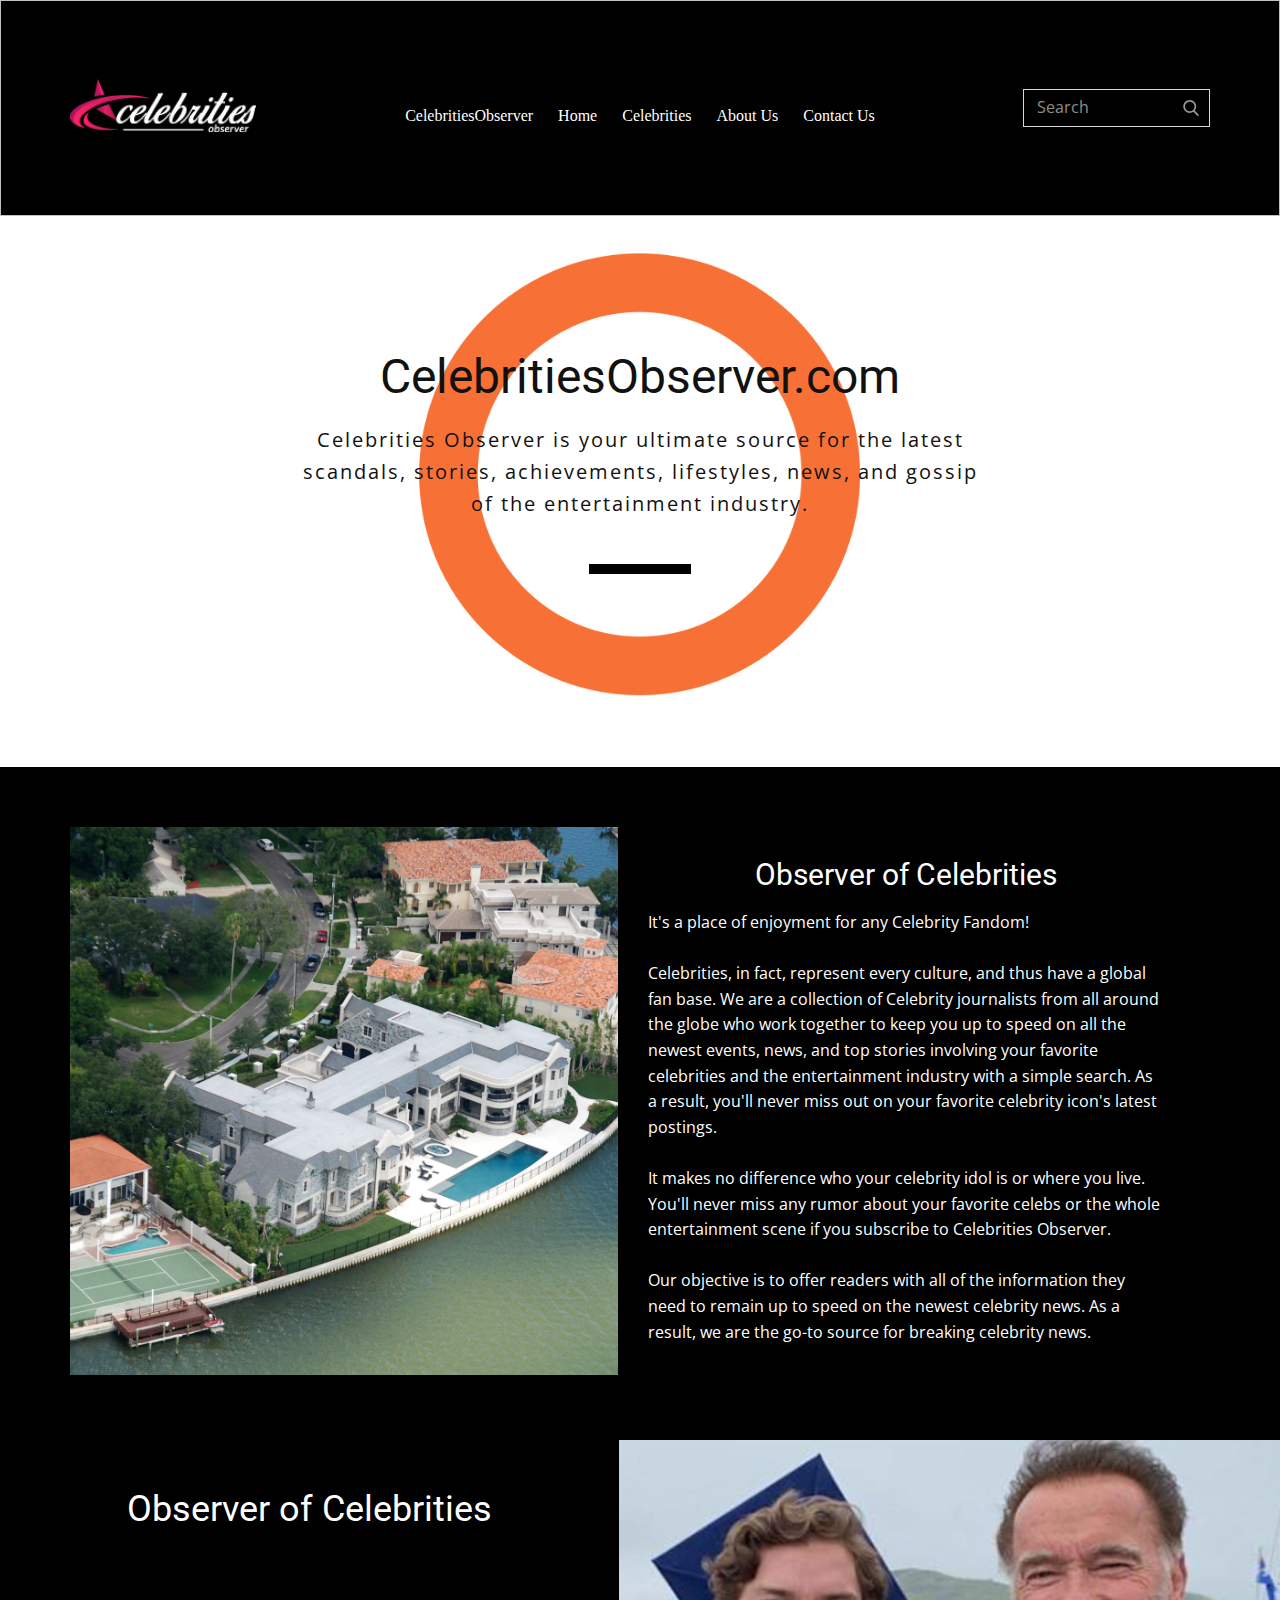
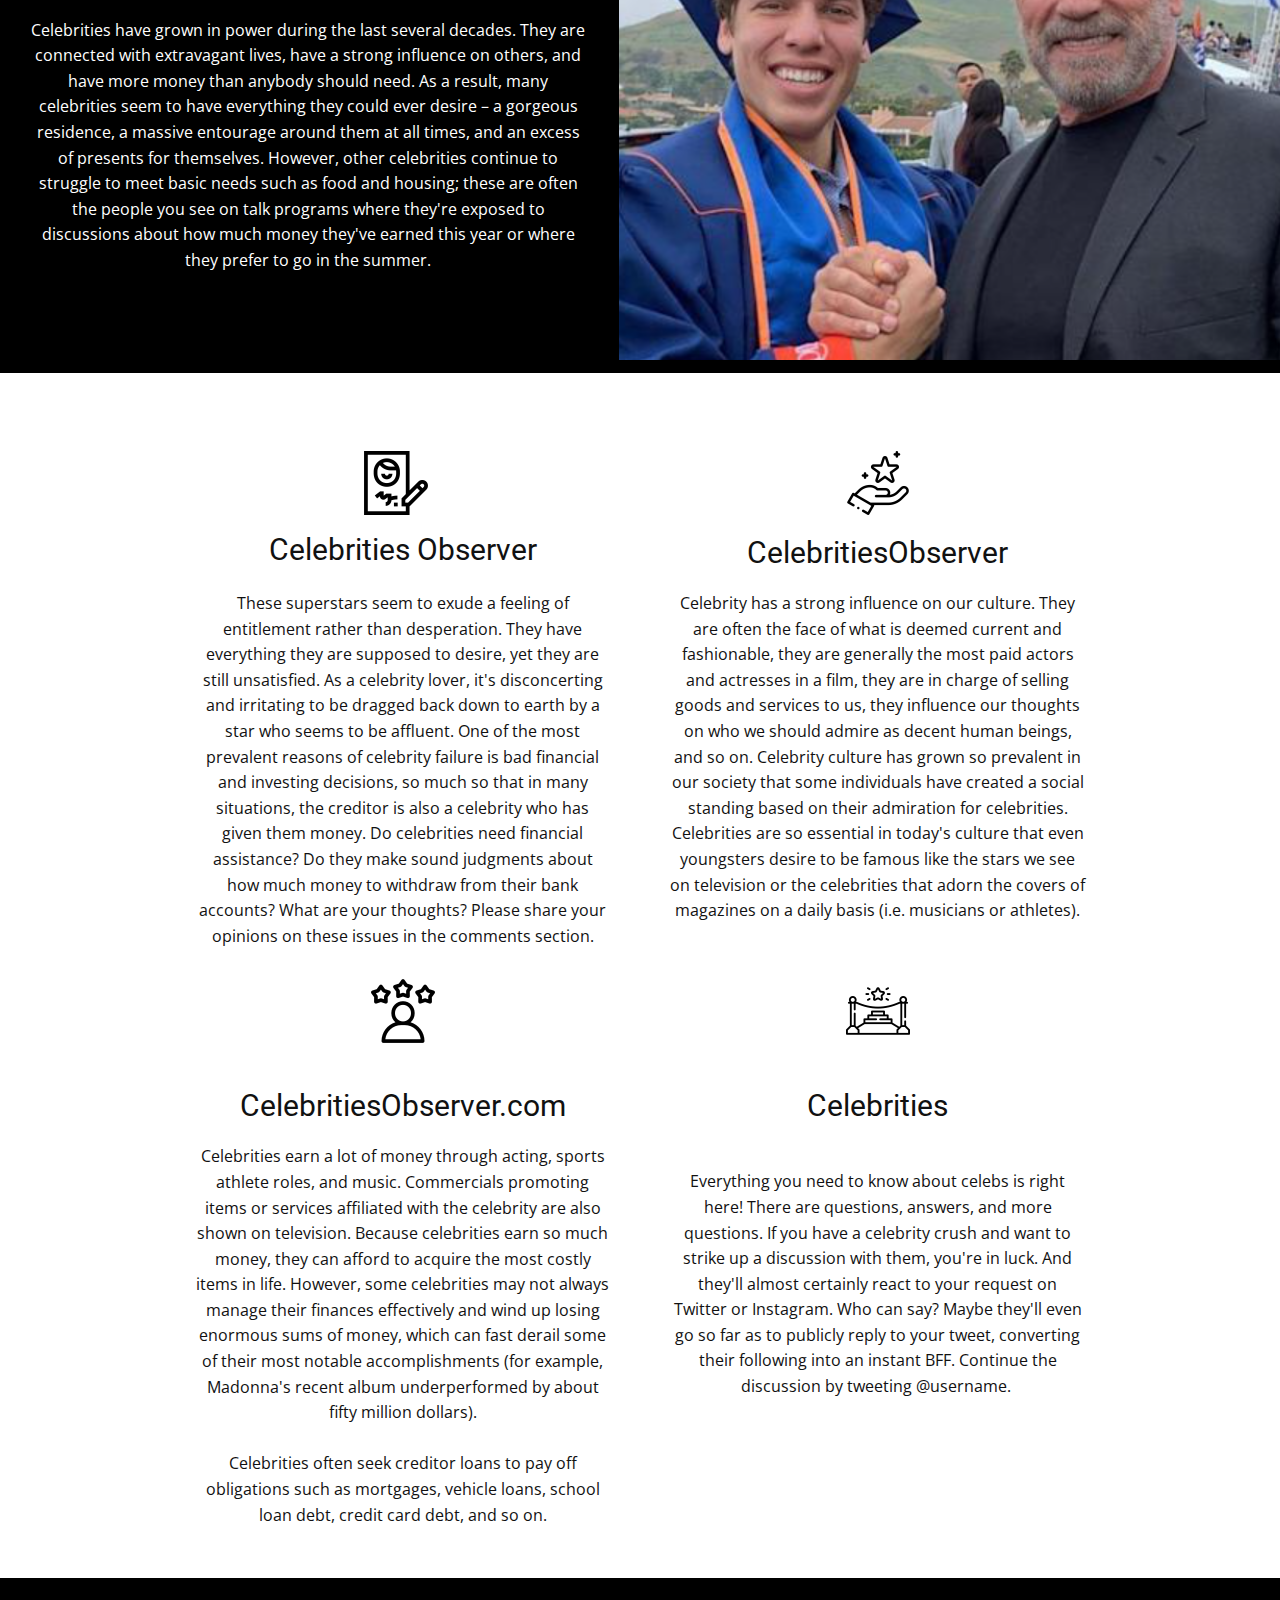
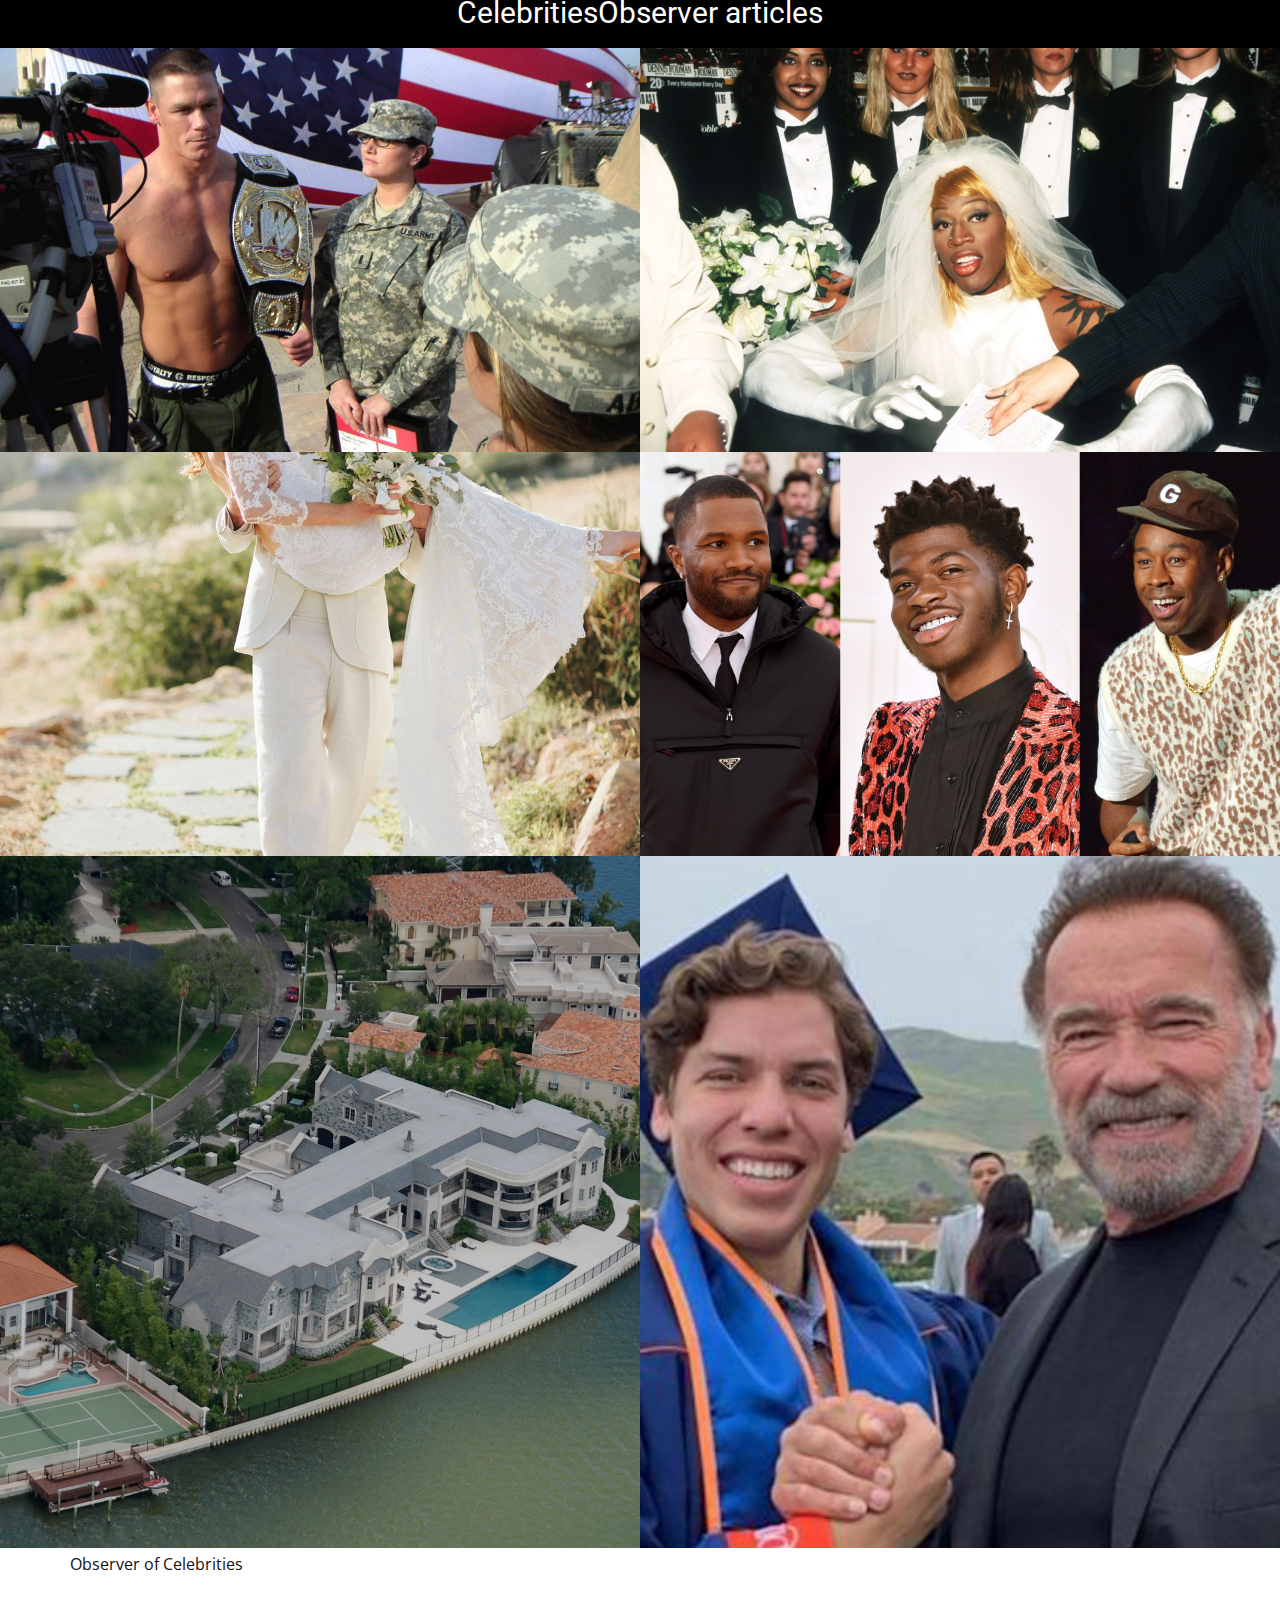
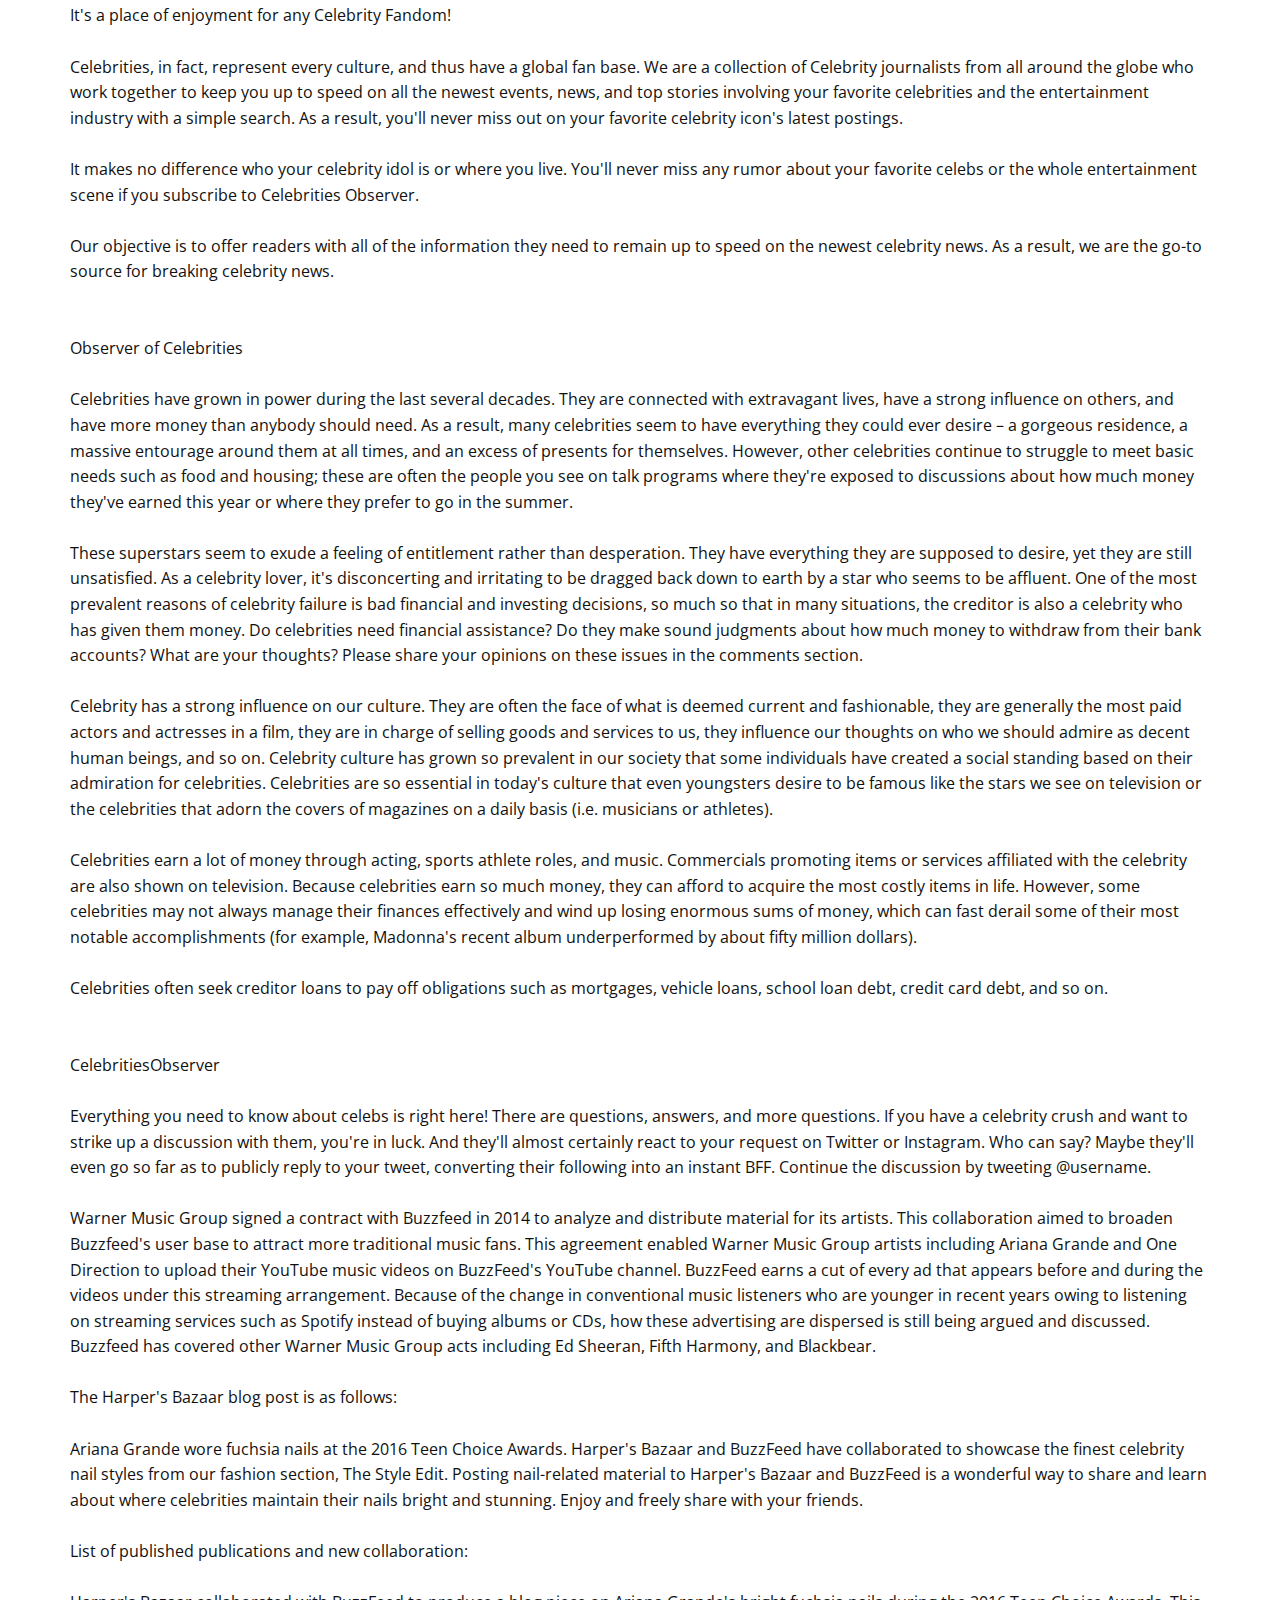
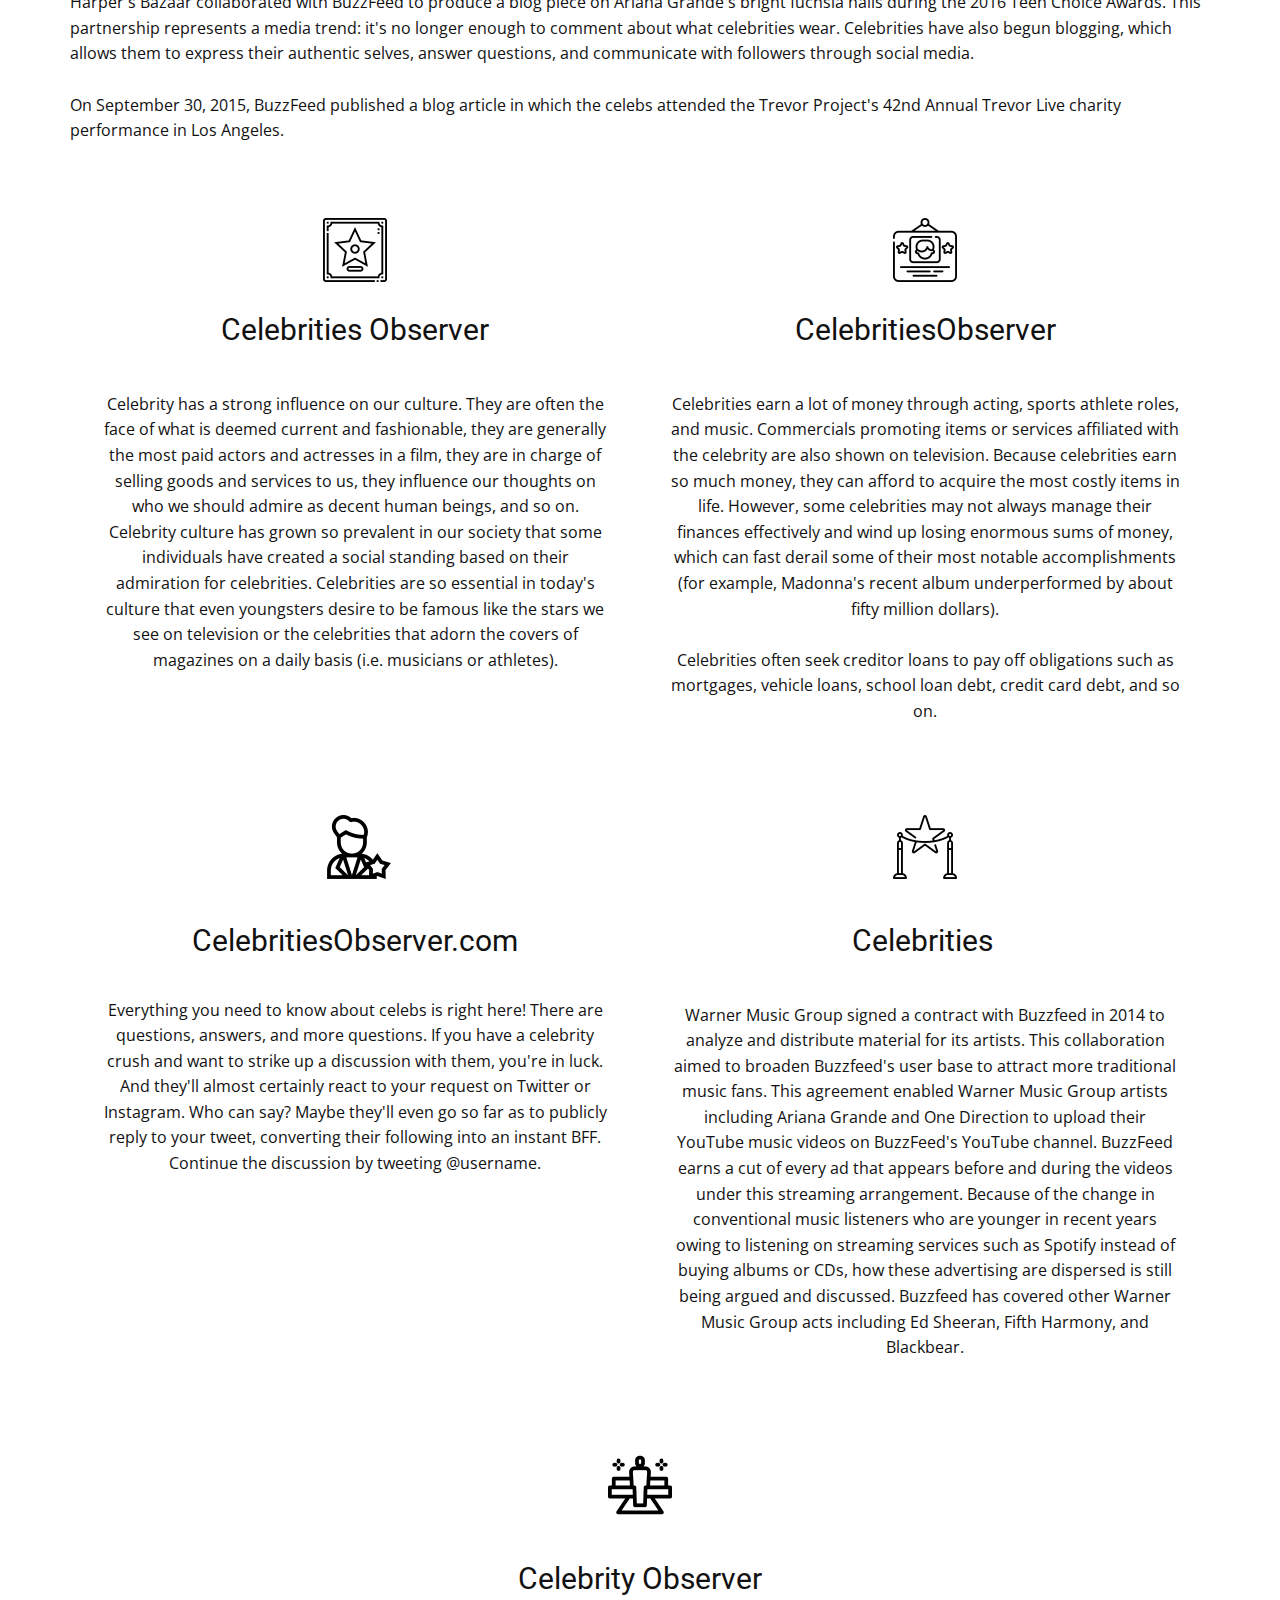
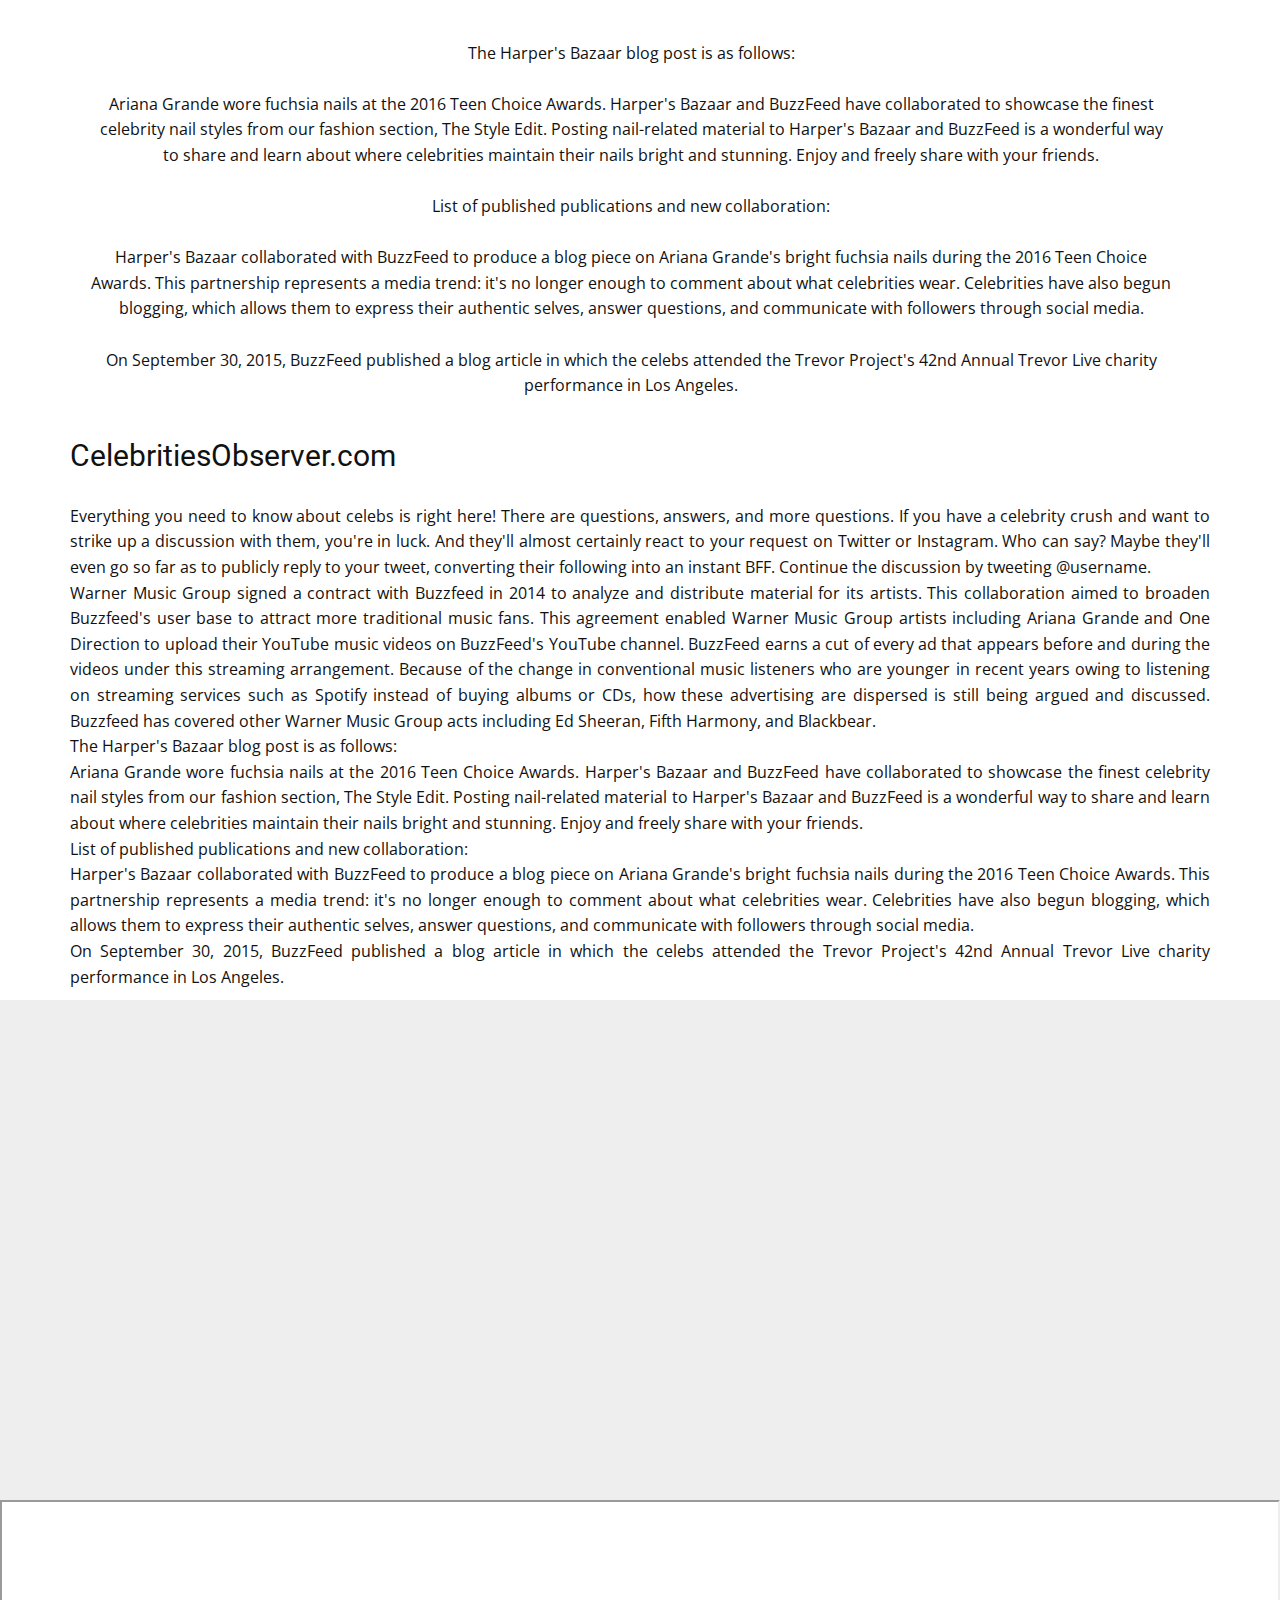
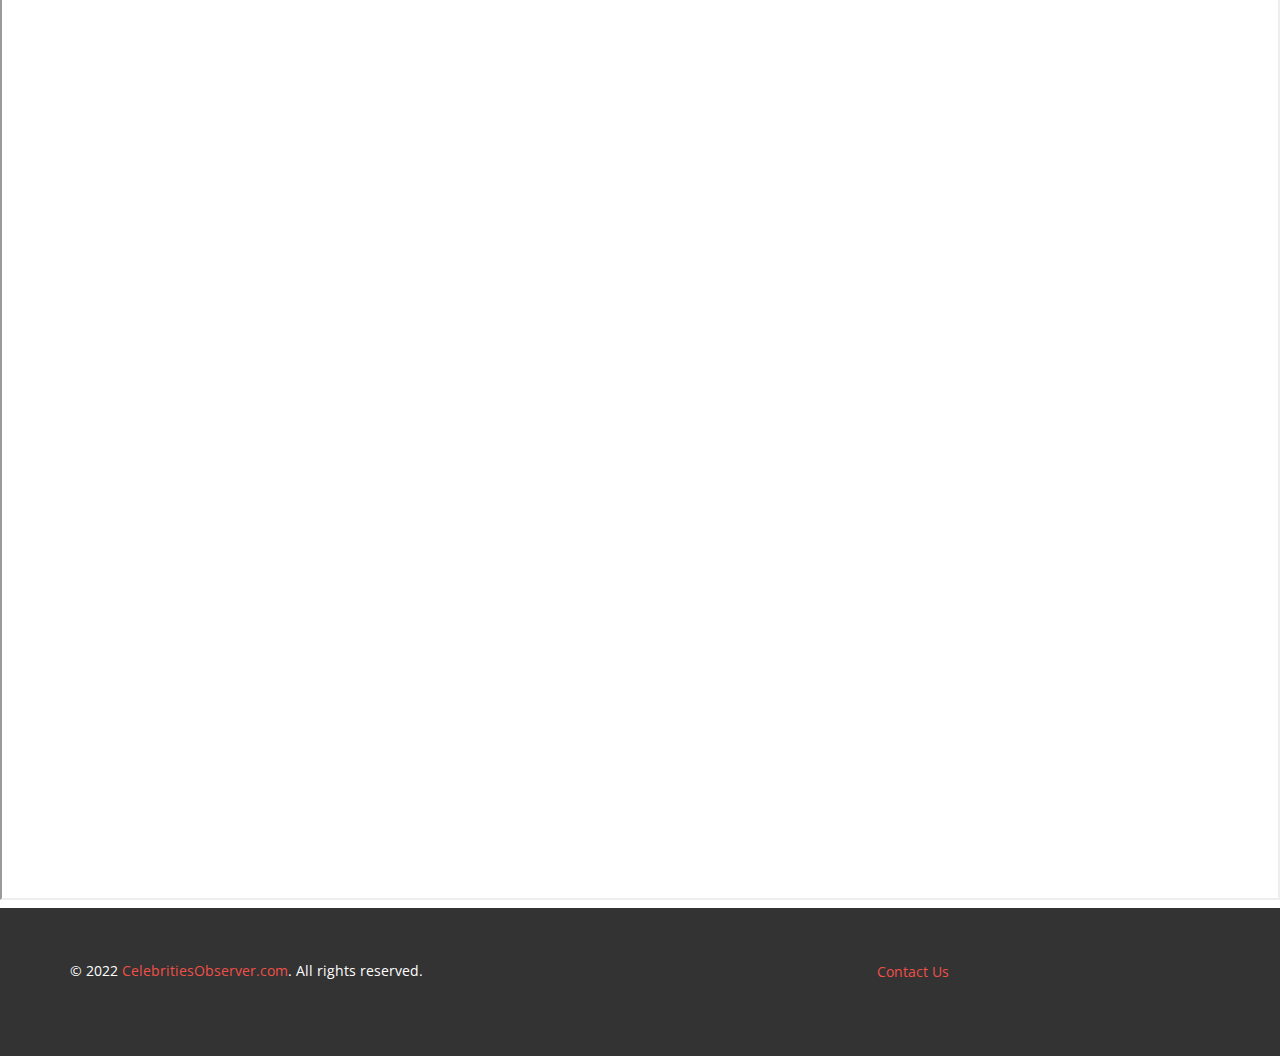
<file: index.html>
<!DOCTYPE html>
<html style="font-size: 16px;" lang="en-LT"><head>
    <meta name="viewport" content="width=device-width, initial-scale=1.0">
    <meta charset="utf-8">
    <meta name="keywords" content="Celebrities Observer, CelebritiesObserver, CelebritiesObserver.com, Celebrities, Celebrity, Celebrity Observer">
    <meta name="description" content="Celebrities Observer is your ultimate source for the latest scandals, stories, achievements, lifestyles, news, and gossip of the entertainment industry.">
    <title>CelebritiesObserver</title>
    <link rel="stylesheet" href="nicepage.css" media="screen">
<link rel="stylesheet" href="CelebritiesObserver.css" media="screen">
    <script class="u-script" type="text/javascript" src="jquery.js" "="" defer=""></script>
    <script class="u-script" type="text/javascript" src="nicepage.js" "="" defer=""></script>
    <meta name="generator" content="Nicepage 4.15.11, nicepage.com">
    <meta property="og:title" content="Celebrities Observer | Celebrities">
    <meta property="og:description" content="Celebrities Observer is your ultimate source for the latest scandals, stories, achievements, lifestyles, news, and gossip of the entertainment industry.">
    <meta property="og:image" content="https://celebritiesobserver.com/images/favicon4.png">
    <meta property="og:url" content="https://celebritiesobserver.com/">
    <link rel="icon" href="images/favicon4.png">
    <link id="u-theme-google-font" rel="stylesheet" href="https://fonts.googleapis.com/css?family=Roboto:100,100i,300,300i,400,400i,500,500i,700,700i,900,900i|Open+Sans:300,300i,400,400i,500,500i,600,600i,700,700i,800,800i">
    
    
    
    
    
    
    
    
    
    
    
    
    
    <script type="application/ld+json">{
		"@context": "http://schema.org",
		"@type": "Organization",
		"name": "CelebritiesObserver",
		"logo": "images/logo2.png"
}</script>
    <meta name="theme-color" content="#f15048">
    <meta property="og:type" content="website">
  </head>
  <body data-home-page="CelebritiesObserver.html" data-home-page-title="CelebritiesObserver" class="u-body u-xl-mode" data-lang="en"><header class="u-align-center-xs u-black u-border-1 u-border-grey-25 u-clearfix u-header u-header" id="sec-2bc8" data-animation-name="" data-animation-duration="0" data-animation-delay="0" data-animation-direction=""><div class="u-clearfix u-sheet u-sheet-1">
        <form action="#" method="get" class="u-border-1 u-border-grey-15 u-search u-search-right u-search-1">
          <button class="u-search-button" type="submit">
            <span class="u-search-icon u-spacing-10 u-text-grey-40">
              <svg class="u-svg-link" preserveAspectRatio="xMidYMin slice" viewBox="0 0 56.966 56.966" style=""><use xmlns:xlink="http://www.w3.org/1999/xlink" xlink:href="#svg-b04b"></use></svg>
              <svg xmlns="http://www.w3.org/2000/svg" xmlns:xlink="http://www.w3.org/1999/xlink" version="1.1" id="svg-b04b" x="0px" y="0px" viewBox="0 0 56.966 56.966" style="enable-background:new 0 0 56.966 56.966;" xml:space="preserve" class="u-svg-content"><path d="M55.146,51.887L41.588,37.786c3.486-4.144,5.396-9.358,5.396-14.786c0-12.682-10.318-23-23-23s-23,10.318-23,23  s10.318,23,23,23c4.761,0,9.298-1.436,13.177-4.162l13.661,14.208c0.571,0.593,1.339,0.92,2.162,0.92  c0.779,0,1.518-0.297,2.079-0.837C56.255,54.982,56.293,53.08,55.146,51.887z M23.984,6c9.374,0,17,7.626,17,17s-7.626,17-17,17  s-17-7.626-17-17S14.61,6,23.984,6z"></path><g></g><g></g><g></g><g></g><g></g><g></g><g></g><g></g><g></g><g></g><g></g><g></g><g></g><g></g><g></g></svg>
            </span>
          </button>
          <input class="u-search-input" type="search" name="search" value="" placeholder="Search">
        </form>
        <a href="https://celebritiesobserver.com/" class="u-image u-logo u-image-1" data-image-width="174" data-image-height="50" title="CelebritiesObserver" target="_blank">
          <img src="images/logo2.png" class="u-logo-image u-logo-image-1">
        </a>
        <nav class="u-align-left u-menu u-menu-one-level u-nav-spacing-25 u-offcanvas u-menu-1">
          <div class="menu-collapse">
            <a class="u-button-style u-nav-link" href="#" style="padding: 4px 0px; font-size: calc(1em + 8px);">
              <svg class="u-svg-link" preserveAspectRatio="xMidYMin slice" viewBox="0 0 302 302" style=""><use xmlns:xlink="http://www.w3.org/1999/xlink" xlink:href="#svg-7b92"></use></svg>
              <svg xmlns="http://www.w3.org/2000/svg" xmlns:xlink="http://www.w3.org/1999/xlink" version="1.1" id="svg-7b92" x="0px" y="0px" viewBox="0 0 302 302" style="enable-background:new 0 0 302 302;" xml:space="preserve" class="u-svg-content"><g><rect y="36" width="302" height="30"></rect><rect y="236" width="302" height="30"></rect><rect y="136" width="302" height="30"></rect>
</g><g></g><g></g><g></g><g></g><g></g><g></g><g></g><g></g><g></g><g></g><g></g><g></g><g></g><g></g><g></g></svg>
            </a>
          </div>
          <div class="u-custom-menu u-nav-container">
            <ul class="u-nav u-spacing-25 u-unstyled u-nav-1"><li class="u-nav-item"><a class="u-button-style u-nav-link" href="https://celebritiesobserver.com/" target="_blank" style="padding: 16px 0px;">CelebritiesObserver</a>
</li><li class="u-nav-item"><a class="u-button-style u-nav-link" href="https://celebritiesobserver.com/" target="_blank" style="padding: 16px 0px;">Home</a>
</li><li class="u-nav-item"><a class="u-button-style u-nav-link" href="https://celebritiesobserver.com/category/celebrities/" target="_blank" style="padding: 16px 0px;">Celebrities</a>
</li><li class="u-nav-item"><a class="u-button-style u-nav-link" href="https://celebritiesobserver.com/about-us/" target="_blank" style="padding: 16px 0px;">About Us</a>
</li><li class="u-nav-item"><a class="u-button-style u-nav-link" href="https://celebritiesobserver.com/contact-us/" target="_blank" style="padding: 16px 0px;">Contact Us</a>
</li></ul>
          </div>
          <div class="u-custom-menu u-nav-container-collapse">
            <div class="u-align-center u-black u-container-style u-inner-container-layout u-opacity u-opacity-95 u-sidenav">
              <div class="u-inner-container-layout u-sidenav-overflow">
                <div class="u-menu-close"></div>
                <ul class="u-align-center u-nav u-popupmenu-items u-unstyled u-nav-2"><li class="u-nav-item"><a class="u-button-style u-nav-link" href="https://celebritiesobserver.com/" target="_blank">CelebritiesObserver</a>
</li><li class="u-nav-item"><a class="u-button-style u-nav-link" href="https://celebritiesobserver.com/" target="_blank">Home</a>
</li><li class="u-nav-item"><a class="u-button-style u-nav-link" href="https://celebritiesobserver.com/category/celebrities/" target="_blank">Celebrities</a>
</li><li class="u-nav-item"><a class="u-button-style u-nav-link" href="https://celebritiesobserver.com/about-us/" target="_blank">About Us</a>
</li><li class="u-nav-item"><a class="u-button-style u-nav-link" href="https://celebritiesobserver.com/contact-us/" target="_blank">Contact Us</a>
</li></ul>
              </div>
            </div>
            <div class="u-black u-menu-overlay u-opacity u-opacity-70"></div>
          </div>
        </nav>
      </div></header> 
    <section class="u-clearfix u-white u-section-1" id="sec-3fbc">
      <div class="u-clearfix u-sheet u-sheet-1">
        <img src="images/c2d8d751435d17546c6dcd8f5da95afb.png" alt="" class="u-image u-image-contain u-image-default u-image-1">
        <div class="u-container-style u-group u-group-1">
          <div class="u-container-layout">
            <h1 class="u-align-center u-text u-text-1"> CelebritiesObserver.com</h1>
            <p class="u-align-center u-text u-text-2"> Celebrities Observer is your ultimate source for the latest scandals, stories, achievements, lifestyles, news, and gossip of the entertainment industry.</p>
            <div class="u-border-10 u-border-black u-line u-line-horizontal u-line-1"></div>
          </div>
        </div>
      </div>
    </section>
    <section class="u-black u-clearfix u-section-2" id="sec-52fe">
      <div class="u-clearfix u-sheet u-sheet-1">
        <div class="u-clearfix u-layout-wrap u-layout-wrap-1">
          <div class="u-layout">
            <div class="u-layout-row">
              <div class="u-container-style u-image u-layout-cell u-size-30 u-image-1" data-image-width="1200" data-image-height="1200">
                <div class="u-container-layout u-container-layout-1"></div>
              </div>
              <div class="u-container-style u-layout-cell u-size-30 u-layout-cell-2">
                <div class="u-container-layout u-valign-bottom u-container-layout-2">
                  <h3 class="u-align-center u-text u-text-1"> Observer of Celebrities</h3>
                  <p class="u-text u-text-2">
                    <span style="font-size: 0.75rem;"></span>It's a place of enjoyment for any Celebrity Fandom! <br>
                    <br>Celebrities, in fact, represent every culture, and thus have a global fan base. We are a collection of Celebrity journalists from all around the globe who work together to keep you up to speed on all the newest events, news, and top stories involving your favorite celebrities and the entertainment industry with a simple search. As a result, you'll never miss out on your favorite celebrity icon's latest postings. <br>
                    <br>It makes no difference who your celebrity idol is or where you live. You'll never miss any rumor about your favorite celebs or the whole entertainment scene if you subscribe to Celebrities Observer. <br>
                    <br>Our objective is to offer readers with all of the information they need to remain up to speed on the newest celebrity news. As a result, we are the go-to source for breaking celebrity news.<br>
                  </p>
                </div>
              </div>
            </div>
          </div>
        </div>
      </div>
    </section>
    <section class="u-black u-clearfix u-section-3" id="sec-1d86">
      <div class="u-clearfix u-expanded-width u-layout-wrap u-layout-wrap-1">
        <div class="u-layout">
          <div class="u-layout-row">
            <div class="u-align-center u-container-style u-layout-cell u-size-29 u-layout-cell-1">
              <div class="u-container-layout u-container-layout-1">
                <h2 class="u-text u-text-default u-text-1"> Observer of Celebrities</h2>
                <p class="u-text u-text-2">
                  <span style="font-size: 0.75rem;"></span>Celebrities have grown in power during the last several decades. They are connected with extravagant lives, have a strong influence on others, and have more money than anybody should need. As a result, many celebrities seem to have everything they could ever desire – a gorgeous residence, a massive entourage around them at all times, and an excess of presents for themselves. However, other celebrities continue to struggle to meet basic needs such as food and housing; these are often the people you see on talk programs where they're exposed to discussions about how much money they've earned this year or where they prefer to go in the summer.<br>
                </p>
              </div>
            </div>
            <div class="u-container-style u-image u-layout-cell u-size-31 u-image-1" data-image-width="953" data-image-height="499">
              <div class="u-container-layout u-container-layout-2"></div>
            </div>
          </div>
        </div>
      </div>
    </section>
    <section class="u-clearfix u-section-4" id="sec-7900">
      <div class="u-clearfix u-sheet u-sheet-1">
        <div class="u-clearfix u-gutter-0 u-layout-wrap u-layout-wrap-1">
          <div class="u-layout" style="">
            <div class="u-layout-col" style="">
              <div class="u-size-30">
                <div class="u-layout-row">
                  <div class="u-align-center u-container-style u-layout-cell u-size-30 u-layout-cell-1">
                    <div class="u-container-layout u-container-layout-1"><span class="u-file-icon u-icon u-icon-1"><img src="images/8641505.png" alt=""></span>
                      <h3 class="u-text u-text-default u-text-1"> Celebrities Observer</h3>
                      <p class="u-text u-text-2"> These superstars seem to exude a feeling of entitlement rather than desperation. They have everything they are supposed to desire, yet they are still unsatisfied. As a celebrity lover, it's disconcerting and irritating to be dragged back down to earth by a star who seems to be affluent. One of the most prevalent reasons of celebrity failure is bad financial and investing decisions, so much so that in many situations, the creditor is also a celebrity who has given them money. Do celebrities need financial assistance? Do they make sound judgments about how much money to withdraw from their bank accounts? What are your thoughts? Please share your opinions on these issues in the comments section.<br>
                      </p>
                    </div>
                  </div>
                  <div class="u-align-center u-container-style u-layout-cell u-size-30 u-layout-cell-2">
                    <div class="u-container-layout u-container-layout-2"><span class="u-file-icon u-icon u-icon-2"><img src="images/2755558.png" alt=""></span>
                      <h3 class="u-text u-text-3"> CelebritiesObserver </h3>
                      <p class="u-text u-text-4"> Celebrity has a strong influence on our culture. They are often the face of what is deemed current and fashionable, they are generally the most paid actors and actresses in a film, they are in charge of selling goods and services to us, they influence our thoughts on who we should admire as decent human beings, and so on. Celebrity culture has grown so prevalent in our society that some individuals have created a social standing based on their admiration for celebrities. Celebrities are so essential in today's culture that even youngsters desire to be famous like the stars we see on television or the celebrities that adorn the covers of magazines on a daily basis (i.e. musicians or athletes).</p>
                    </div>
                  </div>
                </div>
              </div>
              <div class="u-size-30" style="">
                <div class="u-layout-row" style="">
                  <div class="u-align-center u-container-style u-layout-cell u-size-30 u-layout-cell-3">
                    <div class="u-container-layout u-valign-top u-container-layout-3"><span class="u-file-icon u-icon u-icon-3"><img src="images/879169.png" alt=""></span>
                      <h3 class="u-text u-text-default u-text-5"> CelebritiesObserver.com</h3>
                      <p class="u-text u-text-default u-text-6">
                        <span style="font-size: 0.875rem;"></span>Celebrities earn a lot of money through acting, sports athlete roles, and music. Commercials promoting items or services affiliated with the celebrity are also shown on television. Because celebrities earn so much money, they can afford to acquire the most costly items in life. However, some celebrities may not always manage their finances effectively and wind up losing enormous sums of money, which can fast derail some of their most notable accomplishments (for example, Madonna's recent album underperformed by about fifty million dollars). <br>
                        <br>Celebrities often seek creditor loans to pay off obligations such as mortgages, vehicle loans, school loan debt, credit card debt, and so on.<br>
                      </p>
                    </div>
                  </div>
                  <div class="u-align-center u-container-style u-layout-cell u-size-30 u-layout-cell-4">
                    <div class="u-container-layout u-container-layout-4"><span class="u-file-icon u-icon u-icon-4"><img src="images/7938411.png" alt=""></span>
                      <h3 class="u-text u-text-7"> Celebrities</h3>
                      <p class="u-text u-text-default u-text-8">
                        <span style="font-size: 0.875rem;"></span>Everything you need to know about celebs is right here! There are questions, answers, and more questions. If you have a celebrity crush and want to strike up a discussion with them, you're in luck. And they'll almost certainly react to your request on Twitter or Instagram. Who can say? Maybe they'll even go so far as to publicly reply to your tweet, converting their following into an instant BFF. Continue the discussion by tweeting @username.&nbsp;<br>
                      </p>
                    </div>
                  </div>
                </div>
              </div>
            </div>
          </div>
        </div>
      </div>
    </section>
    <section class="u-black u-clearfix u-section-5" id="sec-1833">
      <div class="u-align-left u-clearfix u-sheet u-sheet-1">
        <h3 class="u-align-center u-text u-text-white u-text-1"> CelebritiesObserver articles<br>
        </h3>
      </div>
    </section>
    <section class="u-clearfix u-section-6" id="sec-444a">
      <div class="u-clearfix u-expanded-width u-layout-wrap u-layout-wrap-1">
        <div class="u-layout" style="">
          <div class="u-layout-col" style="">
            <div class="u-size-30">
              <div class="u-layout-row">
                <div class="u-container-style u-image u-layout-cell u-size-30 u-image-1" data-image-width="1920" data-image-height="1280">
                  <div class="u-container-layout u-valign-top u-container-layout-1"></div>
                </div>
                <div class="u-container-style u-image u-layout-cell u-size-30 u-image-2" data-image-width="2048" data-image-height="1152">
                  <div class="u-container-layout u-container-layout-2"></div>
                </div>
              </div>
            </div>
            <div class="u-size-30" style="">
              <div class="u-layout-row" style="">
                <div class="u-container-style u-image u-layout-cell u-size-30 u-image-3" data-image-width="1280" data-image-height="1920">
                  <div class="u-container-layout u-container-layout-3"></div>
                </div>
                <div class="u-container-style u-image u-layout-cell u-size-30 u-image-4" data-image-width="1920" data-image-height="1080">
                  <div class="u-container-layout u-container-layout-4"></div>
                </div>
              </div>
            </div>
          </div>
        </div>
      </div>
    </section>
    <section class="u-clearfix u-section-7" id="sec-36e5">
      <div class="u-clearfix u-expanded-width u-gutter-0 u-layout-wrap u-layout-wrap-1">
        <div class="u-layout" style="">
          <div class="u-layout-row" style="">
            <div class="u-align-left u-container-style u-image u-layout-cell u-left-cell u-shading u-size-30 u-size-xs-60 u-image-1" src="" data-image-width="1200" data-image-height="1200">
              <div class="u-container-layout u-container-layout-1" src=""></div>
            </div>
            <div class="u-align-left u-container-style u-image u-layout-cell u-right-cell u-size-30 u-size-xs-60 u-image-2" data-image-width="953" data-image-height="499">
              <div class="u-container-layout u-container-layout-2"></div>
            </div>
          </div>
        </div>
      </div>
    </section>
    <section class="u-clearfix u-section-8" id="sec-3c16">
      <div class="u-align-left u-clearfix u-sheet u-sheet-1">
        <p class="u-align-left u-text u-text-1"> Observer of Celebrities <br>
          <br>It's a place of enjoyment for any Celebrity Fandom! <br>
          <br>Celebrities, in fact, represent every culture, and thus have a global fan base. We are a collection of Celebrity journalists from all around the globe who work together to keep you up to speed on all the newest events, news, and top stories involving your favorite celebrities and the entertainment industry with a simple search. As a result, you'll never miss out on your favorite celebrity icon's latest postings. <br>
          <br>It makes no difference who your celebrity idol is or where you live. You'll never miss any rumor about your favorite celebs or the whole entertainment scene if you subscribe to Celebrities Observer. <br>
          <br>Our objective is to offer readers with all of the information they need to remain up to speed on the newest celebrity news. As a result, we are the go-to source for breaking celebrity news. <br>
          <br>
          <br>Observer of Celebrities <br>
          <br>Celebrities have grown in power during the last several decades. They are connected with extravagant lives, have a strong influence on others, and have more money than anybody should need. As a result, many celebrities seem to have everything they could ever desire – a gorgeous residence, a massive entourage around them at all times, and an excess of presents for themselves. However, other celebrities continue to struggle to meet basic needs such as food and housing; these are often the people you see on talk programs where they're exposed to discussions about how much money they've earned this year or where they prefer to go in the summer. <br>
          <br>These superstars seem to exude a feeling of entitlement rather than desperation. They have everything they are supposed to desire, yet they are still unsatisfied. As a celebrity lover, it's disconcerting and irritating to be dragged back down to earth by a star who seems to be affluent. One of the most prevalent reasons of celebrity failure is bad financial and investing decisions, so much so that in many situations, the creditor is also a celebrity who has given them money. Do celebrities need financial assistance? Do they make sound judgments about how much money to withdraw from their bank accounts? What are your thoughts? Please share your opinions on these issues in the comments section. <br>
          <br>Celebrity has a strong influence on our culture. They are often the face of what is deemed current and fashionable, they are generally the most paid actors and actresses in a film, they are in charge of selling goods and services to us, they influence our thoughts on who we should admire as decent human beings, and so on. Celebrity culture has grown so prevalent in our society that some individuals have created a social standing based on their admiration for celebrities. Celebrities are so essential in today's culture that even youngsters desire to be famous like the stars we see on television or the celebrities that adorn the covers of magazines on a daily basis (i.e. musicians or athletes). <br>
          <br>Celebrities earn a lot of money through acting, sports athlete roles, and music. Commercials promoting items or services affiliated with the celebrity are also shown on television. Because celebrities earn so much money, they can afford to acquire the most costly items in life. However, some celebrities may not always manage their finances effectively and wind up losing enormous sums of money, which can fast derail some of their most notable accomplishments (for example, Madonna's recent album underperformed by about fifty million dollars). <br>
          <br>Celebrities often seek creditor loans to pay off obligations such as mortgages, vehicle loans, school loan debt, credit card debt, and so on. <br>
          <br>
          <br>CelebritiesObserver <br>
          <br>Everything you need to know about celebs is right here! There are questions, answers, and more questions. If you have a celebrity crush and want to strike up a discussion with them, you're in luck. And they'll almost certainly react to your request on Twitter or Instagram. Who can say? Maybe they'll even go so far as to publicly reply to your tweet, converting their following into an instant BFF. Continue the discussion by tweeting @username. <br>
          <br>Warner Music Group signed a contract with Buzzfeed in 2014 to analyze and distribute material for its artists. This collaboration aimed to broaden Buzzfeed's user base to attract more traditional music fans. This agreement enabled Warner Music Group artists including Ariana Grande and One Direction to upload their YouTube music videos on BuzzFeed's YouTube channel. BuzzFeed earns a cut of every ad that appears before and during the videos under this streaming arrangement. Because of the change in conventional music listeners who are younger in recent years owing to listening on streaming services such as Spotify instead of buying albums or CDs, how these advertising are dispersed is still being argued and discussed. Buzzfeed has covered other Warner Music Group acts including Ed Sheeran, Fifth Harmony, and Blackbear. <br>
          <br>The Harper's Bazaar blog post is as follows: <br>
          <br>Ariana Grande wore fuchsia nails at the 2016 Teen Choice Awards. Harper's Bazaar and BuzzFeed have collaborated to showcase the finest celebrity nail styles from our fashion section, The Style Edit. Posting nail-related material to Harper's Bazaar and BuzzFeed is a wonderful way to share and learn about where celebrities maintain their nails bright and stunning. Enjoy and freely share with your friends. <br>
          <br>List of published publications and new collaboration: <br>
          <br>Harper's Bazaar collaborated with BuzzFeed to produce a blog piece on Ariana Grande's bright fuchsia nails during the 2016 Teen Choice Awards. This partnership represents a media trend: it's no longer enough to comment about what celebrities wear. Celebrities have also begun blogging, which allows them to express their authentic selves, answer questions, and communicate with followers through social media. <br>
          <br>On September 30, 2015, BuzzFeed published a blog article in which the celebs attended the Trevor Project's 42nd Annual Trevor Live charity performance in Los Angeles.<br>
        </p>
      </div>
    </section>
    <section class="u-clearfix u-section-9" id="sec-2745">
      <div class="u-clearfix u-sheet u-valign-bottom u-sheet-1">
        <div class="u-clearfix u-expanded-width u-layout-wrap u-layout-wrap-1">
          <div class="u-layout" style="">
            <div class="u-layout-col" style="">
              <div class="u-size-20">
                <div class="u-layout-row">
                  <div class="u-align-center u-container-style u-layout-cell u-size-30 u-layout-cell-1">
                    <div class="u-container-layout u-container-layout-1"><span class="u-file-icon u-icon u-icon-1"><img src="images/3989407.png" alt=""></span>
                      <h3 class="u-text u-text-default u-text-1"> Celebrities Observer</h3>
                      <p class="u-text u-text-2"> Celebrity has a strong influence on our culture. They are often the face of what is deemed current and fashionable, they are generally the most paid actors and actresses in a film, they are in charge of selling goods and services to us, they influence our thoughts on who we should admire as decent human beings, and so on. Celebrity culture has grown so prevalent in our society that some individuals have created a social standing based on their admiration for celebrities. Celebrities are so essential in today's culture that even youngsters desire to be famous like the stars we see on television or the celebrities that adorn the covers of magazines on a daily basis (i.e. musicians or athletes).<br>
                      </p>
                    </div>
                  </div>
                  <div class="u-align-center u-container-style u-layout-cell u-size-30 u-layout-cell-2">
                    <div class="u-container-layout u-container-layout-2"><span class="u-file-icon u-icon u-icon-2"><img src="images/5956621.png" alt=""></span>
                      <h3 class="u-text u-text-default u-text-3"> CelebritiesObserver</h3>
                      <p class="u-text u-text-4"> Celebrities earn a lot of money through acting, sports athlete roles, and music. Commercials promoting items or services affiliated with the celebrity are also shown on television. Because celebrities earn so much money, they can afford to acquire the most costly items in life. However, some celebrities may not always manage their finances effectively and wind up losing enormous sums of money, which can fast derail some of their most notable accomplishments (for example, Madonna's recent album underperformed by about fifty million dollars). <br>
                        <br>Celebrities often seek creditor loans to pay off obligations such as mortgages, vehicle loans, school loan debt, credit card debt, and so on.<br>
                      </p>
                    </div>
                  </div>
                </div>
              </div>
              <div class="u-size-20">
                <div class="u-layout-row">
                  <div class="u-align-center u-container-style u-layout-cell u-size-30 u-layout-cell-3">
                    <div class="u-container-layout u-container-layout-3"><span class="u-file-icon u-icon u-icon-3"><img src="images/8641352.png" alt=""></span>
                      <h3 class="u-text u-text-default u-text-5"> CelebritiesObserver.com</h3>
                      <p class="u-text u-text-6"> Everything you need to know about celebs is right here! There are questions, answers, and more questions. If you have a celebrity crush and want to strike up a discussion with them, you're in luck. And they'll almost certainly react to your request on Twitter or Instagram. Who can say? Maybe they'll even go so far as to publicly reply to your tweet, converting their following into an instant BFF. Continue the discussion by tweeting @username.<br>
                      </p>
                    </div>
                  </div>
                  <div class="u-align-center u-container-style u-layout-cell u-size-30 u-layout-cell-4">
                    <div class="u-container-layout u-container-layout-4"><span class="u-file-icon u-icon u-icon-4"><img src="images/2678511.png" alt=""></span>
                      <h3 class="u-text u-text-7"> Celebrities </h3>
                      <p class="u-text u-text-8"> Warner Music Group signed a contract with Buzzfeed in 2014 to analyze and distribute material for its artists. This collaboration aimed to broaden Buzzfeed's user base to attract more traditional music fans. This agreement enabled Warner Music Group artists including Ariana Grande and One Direction to upload their YouTube music videos on BuzzFeed's YouTube channel. BuzzFeed earns a cut of every ad that appears before and during the videos under this streaming arrangement. Because of the change in conventional music listeners who are younger in recent years owing to listening on streaming services such as Spotify instead of buying albums or CDs, how these advertising are dispersed is still being argued and discussed. Buzzfeed has covered other Warner Music Group acts including Ed Sheeran, Fifth Harmony, and Blackbear.<br>
                      </p>
                    </div>
                  </div>
                </div>
              </div>
              <div class="u-size-20" style="">
                <div class="u-layout-row" style="">
                  <div class="u-align-center u-container-style u-layout-cell u-size-60 u-layout-cell-5">
                    <div class="u-container-layout u-container-layout-5"><span class="u-file-icon u-icon u-icon-5"><img src="images/1515453.png" alt=""></span>
                      <h3 class="u-text u-text-default u-text-9"> Celebrity Observer</h3>
                      <p class="u-text u-text-10"> The Harper's Bazaar blog post is as follows: <br>
                        <br>Ariana Grande wore fuchsia nails at the 2016 Teen Choice Awards. Harper's Bazaar and BuzzFeed have collaborated to showcase the finest celebrity nail styles from our fashion section, The Style Edit. Posting nail-related material to Harper's Bazaar and BuzzFeed is a wonderful way to share and learn about where celebrities maintain their nails bright and stunning. Enjoy and freely share with your friends. <br>
                        <br>List of published publications and new collaboration: <br>
                        <br>Harper's Bazaar collaborated with BuzzFeed to produce a blog piece on Ariana Grande's bright fuchsia nails during the 2016 Teen Choice Awards. This partnership represents a media trend: it's no longer enough to comment about what celebrities wear. Celebrities have also begun blogging, which allows them to express their authentic selves, answer questions, and communicate with followers through social media. <br>
                        <br>On September 30, 2015, BuzzFeed published a blog article in which the celebs attended the Trevor Project's 42nd Annual Trevor Live charity performance in Los Angeles.
                      </p>
                    </div>
                  </div>
                </div>
              </div>
            </div>
          </div>
        </div>
      </div>
    </section>
    <section class="u-align-right u-clearfix u-section-10" id="sec-d0ce">
      <div class="u-align-left u-clearfix u-sheet u-sheet-1">
        <h3 class="u-align-left u-text u-text-1"> CelebritiesObserver.com</h3>
        <p class="u-align-justify u-text u-text-2"> Everything you need to know about celebs is right here! There are questions, answers, and more questions. If you have a celebrity crush and want to strike up a discussion with them, you're in luck. And they'll almost certainly react to your request on Twitter or Instagram. Who can say? Maybe they'll even go so far as to publicly reply to your tweet, converting their following into an instant BFF. Continue the discussion by tweeting @username. <br>Warner Music Group signed a contract with Buzzfeed in 2014 to analyze and distribute material for its artists. This collaboration aimed to broaden Buzzfeed's user base to attract more traditional music fans. This agreement enabled Warner Music Group artists including Ariana Grande and One Direction to upload their YouTube music videos on BuzzFeed's YouTube channel. BuzzFeed earns a cut of every ad that appears before and during the videos under this streaming arrangement. Because of the change in conventional music listeners who are younger in recent years owing to listening on streaming services such as Spotify instead of buying albums or CDs, how these advertising are dispersed is still being argued and discussed. Buzzfeed has covered other Warner Music Group acts including Ed Sheeran, Fifth Harmony, and Blackbear. <br>The Harper's Bazaar blog post is as follows: <br>Ariana Grande wore fuchsia nails at the 2016 Teen Choice Awards. Harper's Bazaar and BuzzFeed have collaborated to showcase the finest celebrity nail styles from our fashion section, The Style Edit. Posting nail-related material to Harper's Bazaar and BuzzFeed is a wonderful way to share and learn about where celebrities maintain their nails bright and stunning. Enjoy and freely share with your friends. <br>List of published publications and new collaboration: <br>Harper's Bazaar collaborated with BuzzFeed to produce a blog piece on Ariana Grande's bright fuchsia nails during the 2016 Teen Choice Awards. This partnership represents a media trend: it's no longer enough to comment about what celebrities wear. Celebrities have also begun blogging, which allows them to express their authentic selves, answer questions, and communicate with followers through social media. <br>On September 30, 2015, BuzzFeed published a blog article in which the celebs attended the Trevor Project's 42nd Annual Trevor Live charity performance in Los Angeles.<br>
        </p>
      </div>
    </section>
    <section class="u-clearfix u-section-11" id="sec-6a31">
      <div class="u-absolute-hcenter u-expanded u-grey-light-2 u-map">
        <div class="embed-responsive">
          <iframe class="embed-responsive-item" src="https://www.google.com/maps/embed?pb=!1m18!1m12!1m3!1d3021.1381342373893!2d-74.153613984286!3d40.78097724132913!2m3!1f0!2f0!3f0!3m2!1i1024!2i768!4f13.1!3m3!1m2!1s0x89c255b4f13f381b%3A0xee522c5e162408d6!2s13-11%20Mill%20St%2C%20Belleville%2C%20NJ%2007109%2C%20USA!5e0!3m2!1sen!2slt!4v1666345686963!5m2!1sen!2slt" data-map="[base64]"></iframe>
        </div>
      </div>
    </section>
    <section class="u-clearfix u-section-12" id="sec-d82e">
      <div class="u-clearfix u-custom-html u-expanded-width u-custom-html-1">
        <iframe width="100%" height="1000" src="https://docs.google.com/spreadsheets/d/e/2PACX-1vSnc1_VvUCKQYaSdqPfRo4ce_onjNu-rWlGKB5fgalFwppuJPZBEvqzECrw5HhZ-f4by2jMp7bsfxme/pubhtml?widget=true&amp;headers=false"></iframe>
      </div>
    </section>
    
    
    <footer class="u-clearfix u-footer u-grey-80" id="sec-c596"><div class="u-clearfix u-sheet u-sheet-1">
        <div class="u-align-center u-container-style u-group u-group-1">
          <div class="u-container-layout u-container-layout-1"></div>
        </div>
        <p class="u-small-text u-text u-text-variant u-text-1"> © 2022 <a href="https://celebritiesobserver.com/" class="u-active-none u-border-none u-btn u-button-link u-button-style u-hover-none u-none u-text-palette-1-base u-btn-1" target="_blank"> CelebritiesObserver.com</a>. All rights reserved.
        </p>
        <p class="u-text u-text-2">
          <a href="https://celebritiesobserver.com/contact-us/" class="u-active-none u-border-none u-btn u-button-link u-button-style u-hover-none u-none u-text-palette-1-base u-btn-2" target="_blank">Contact Us</a> &nbsp; &nbsp;&nbsp; &nbsp; &nbsp;
        </p>
      </div></footer>
  
</body></html>
</file>
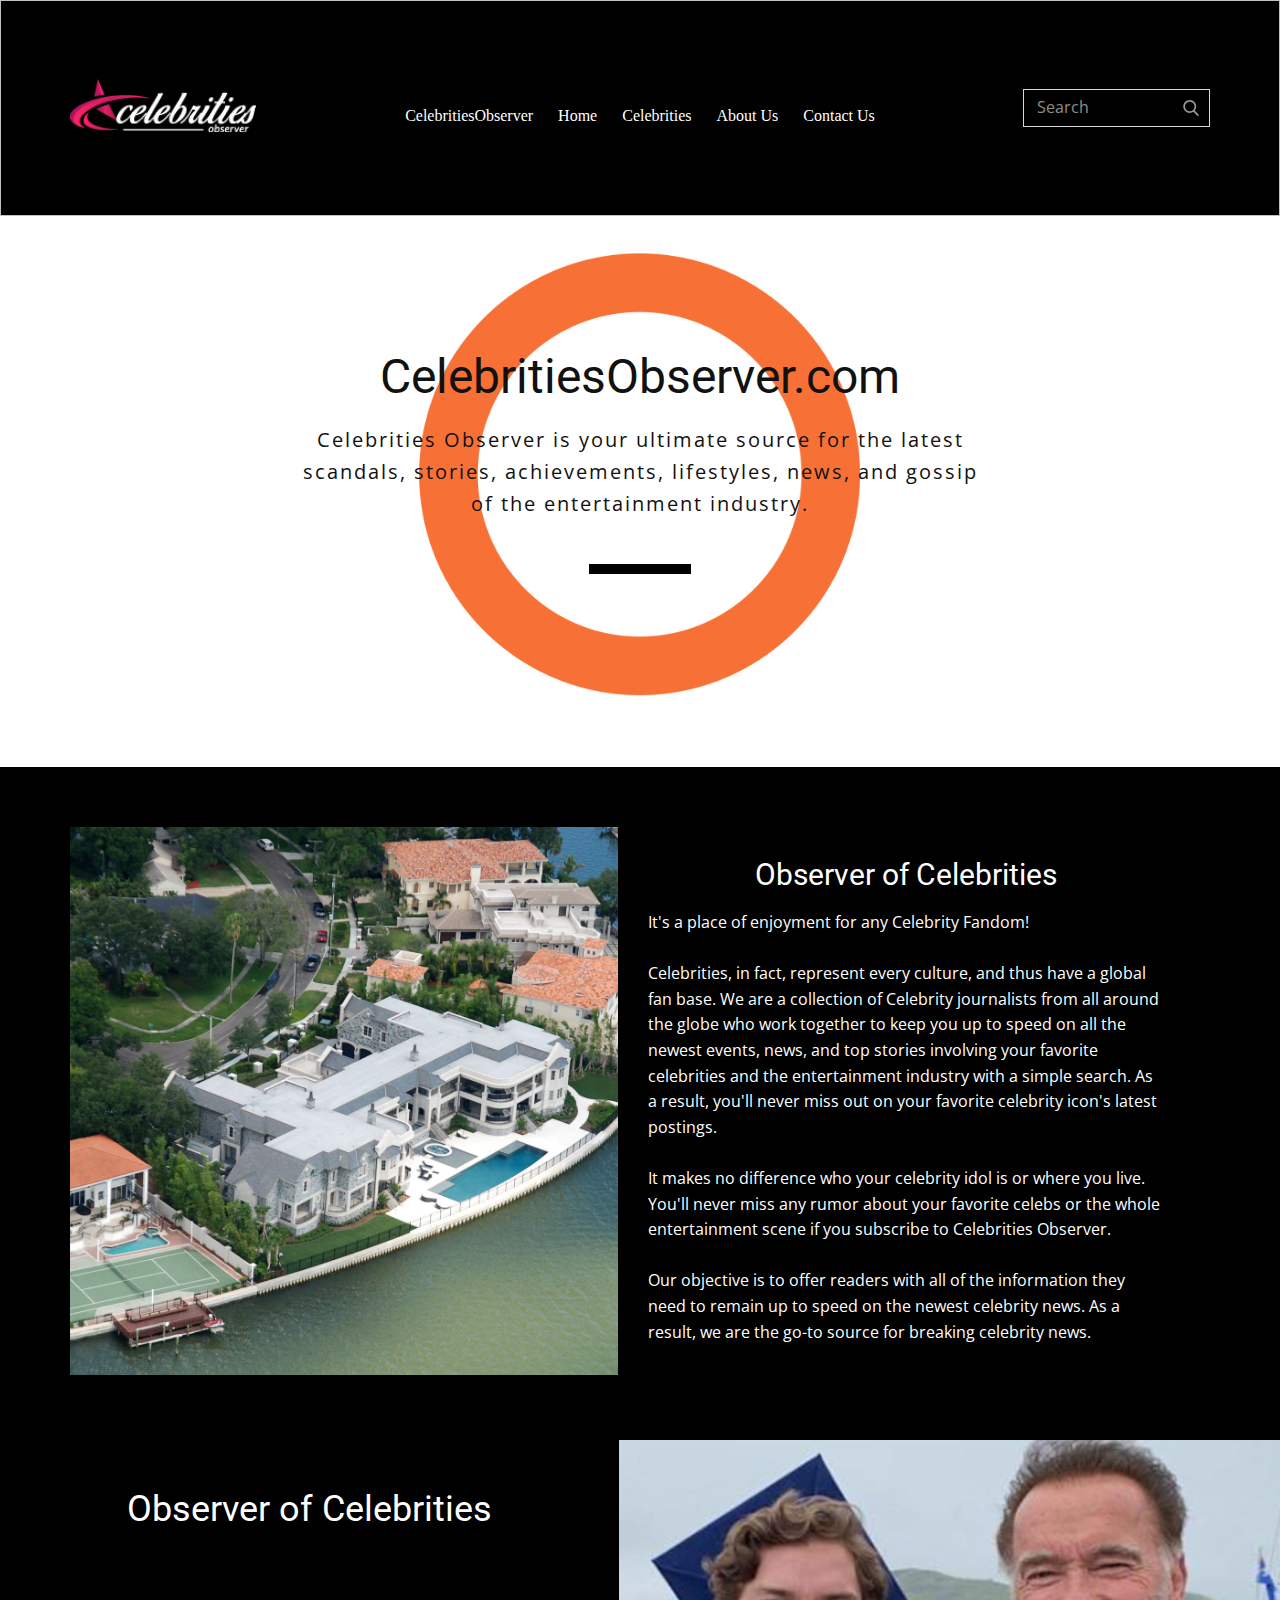
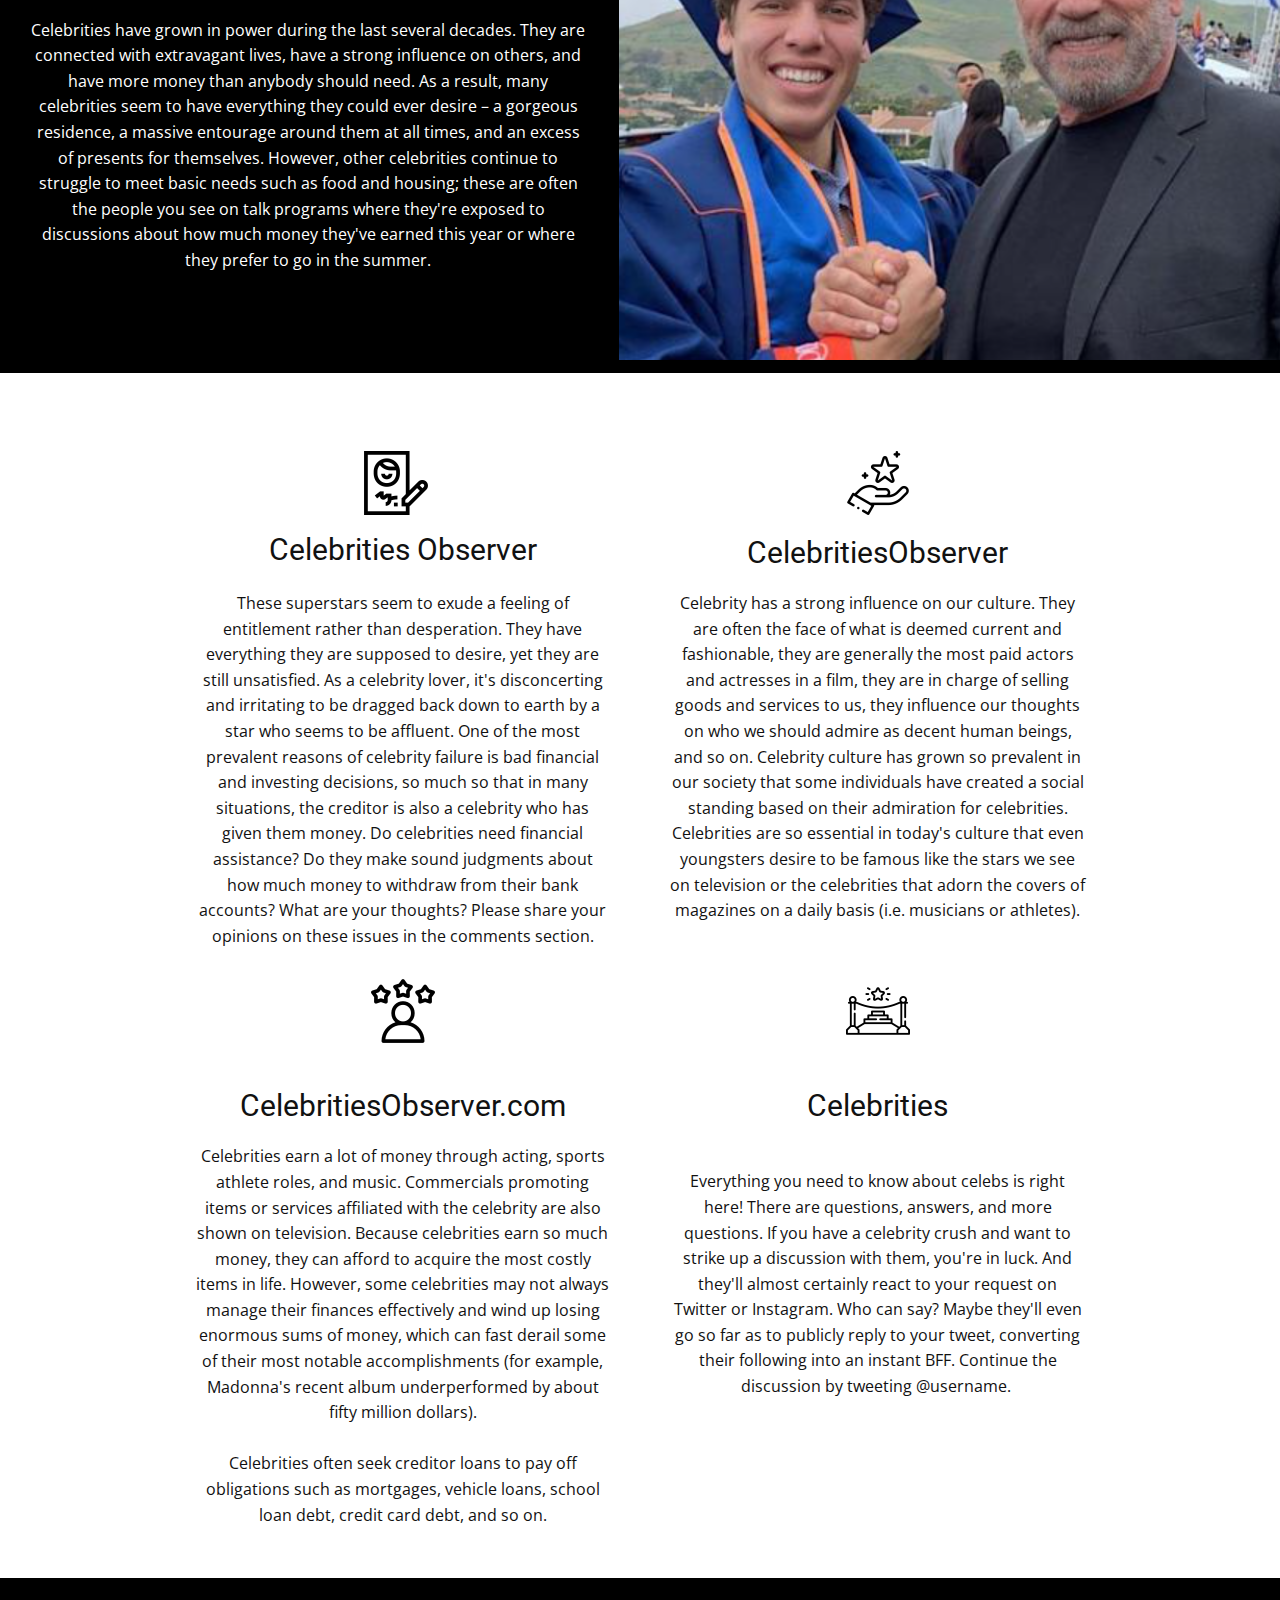
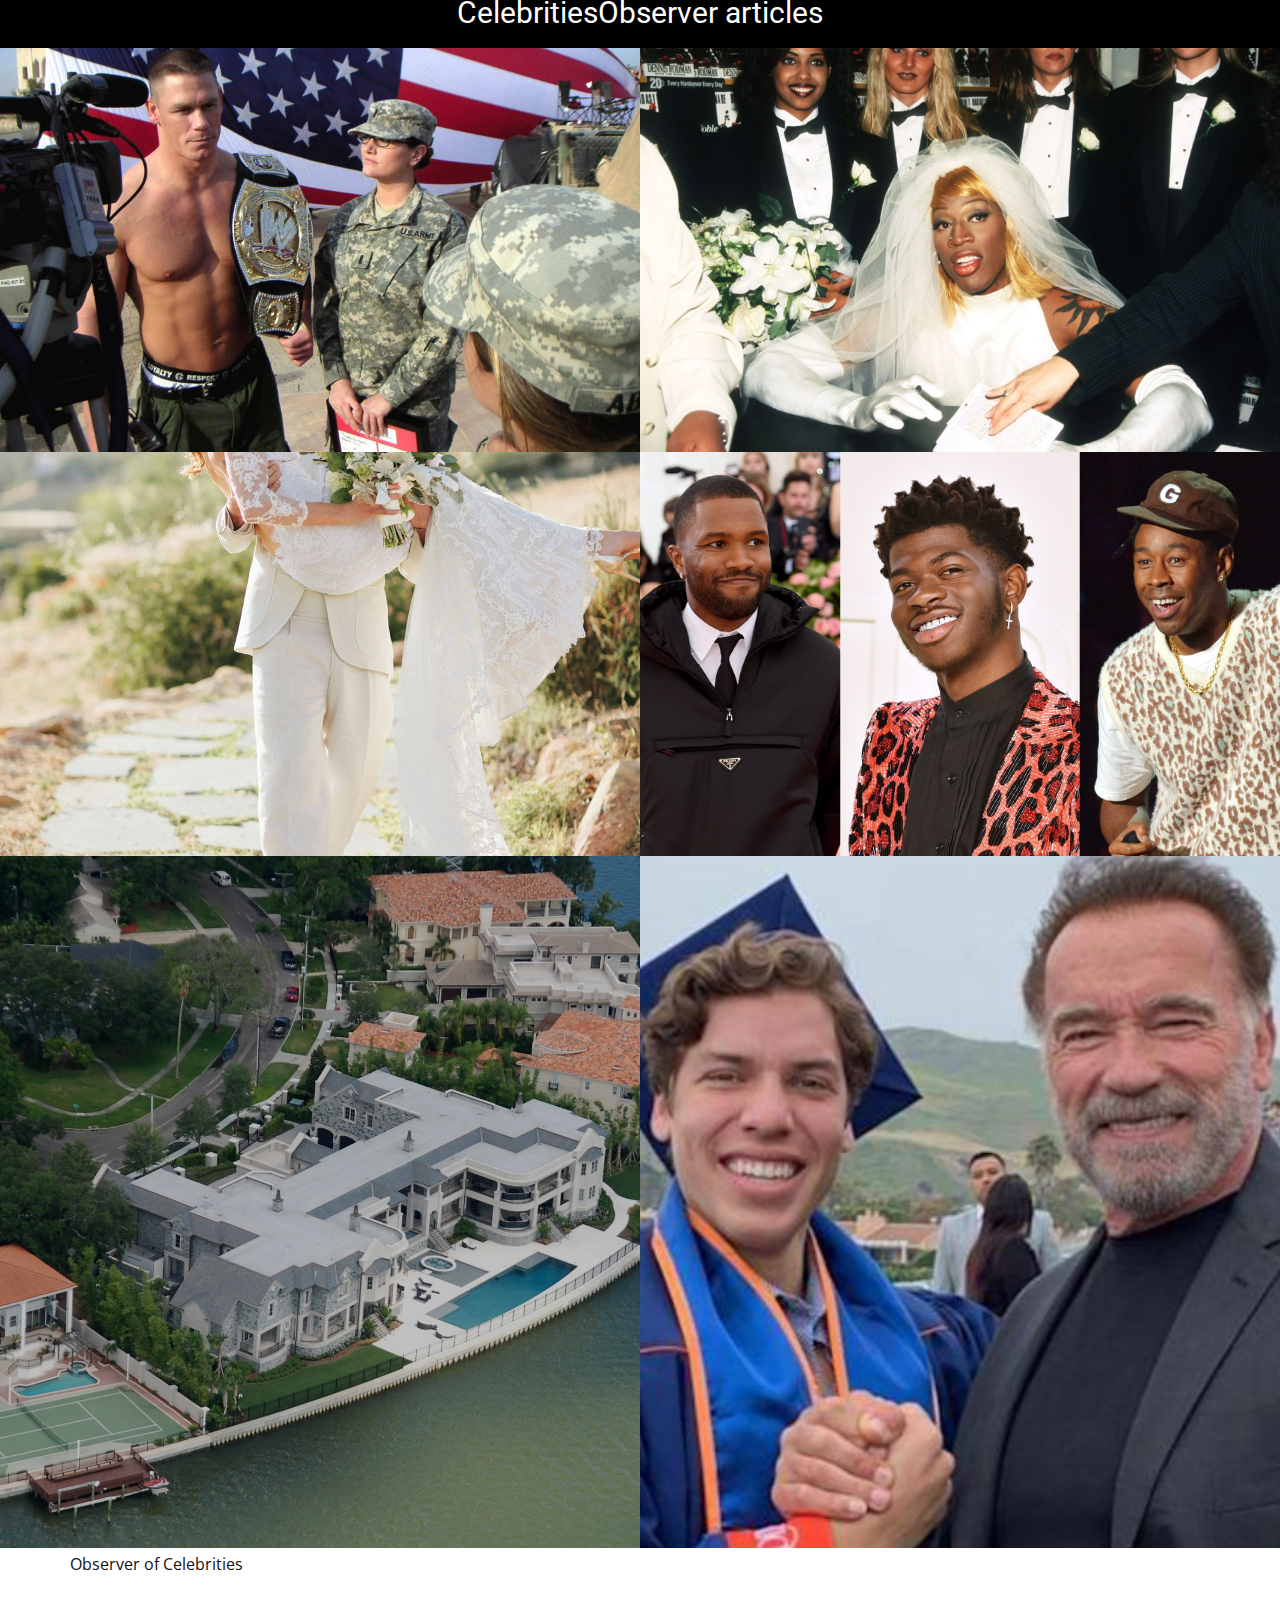
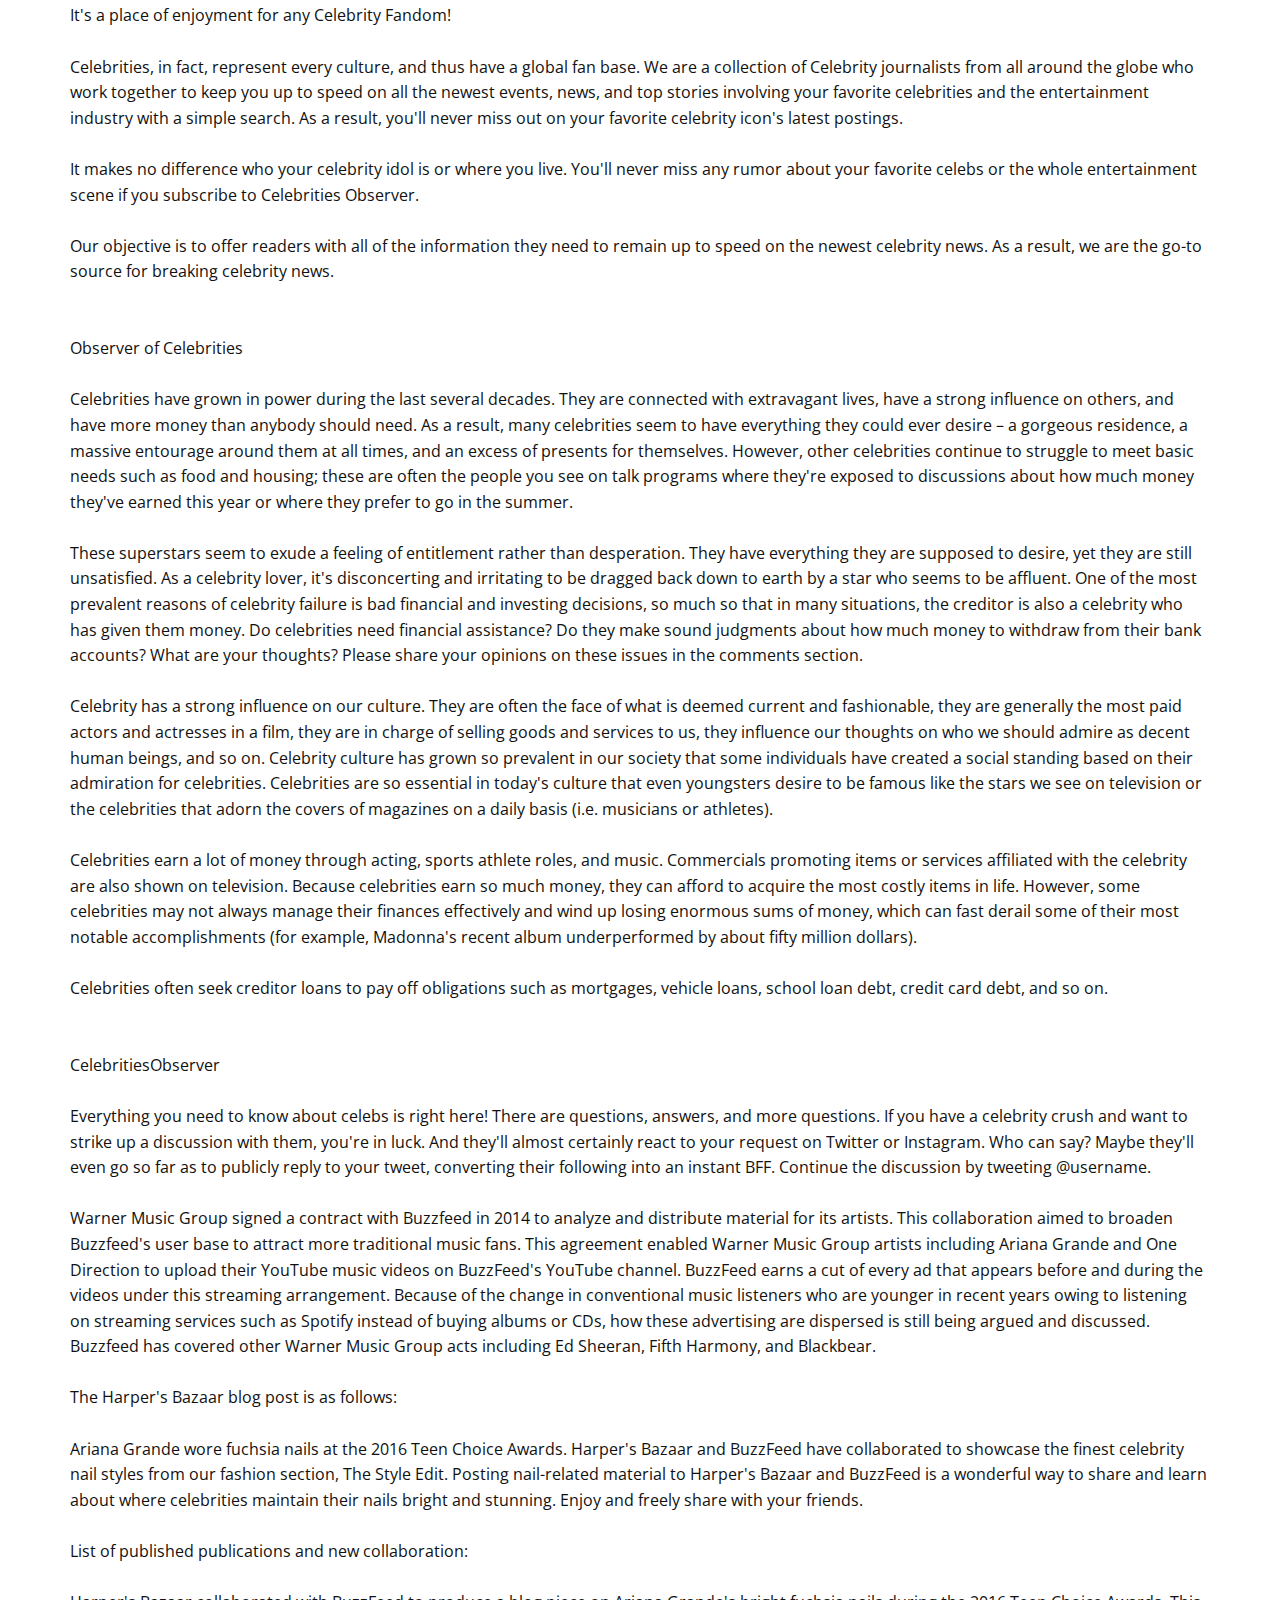
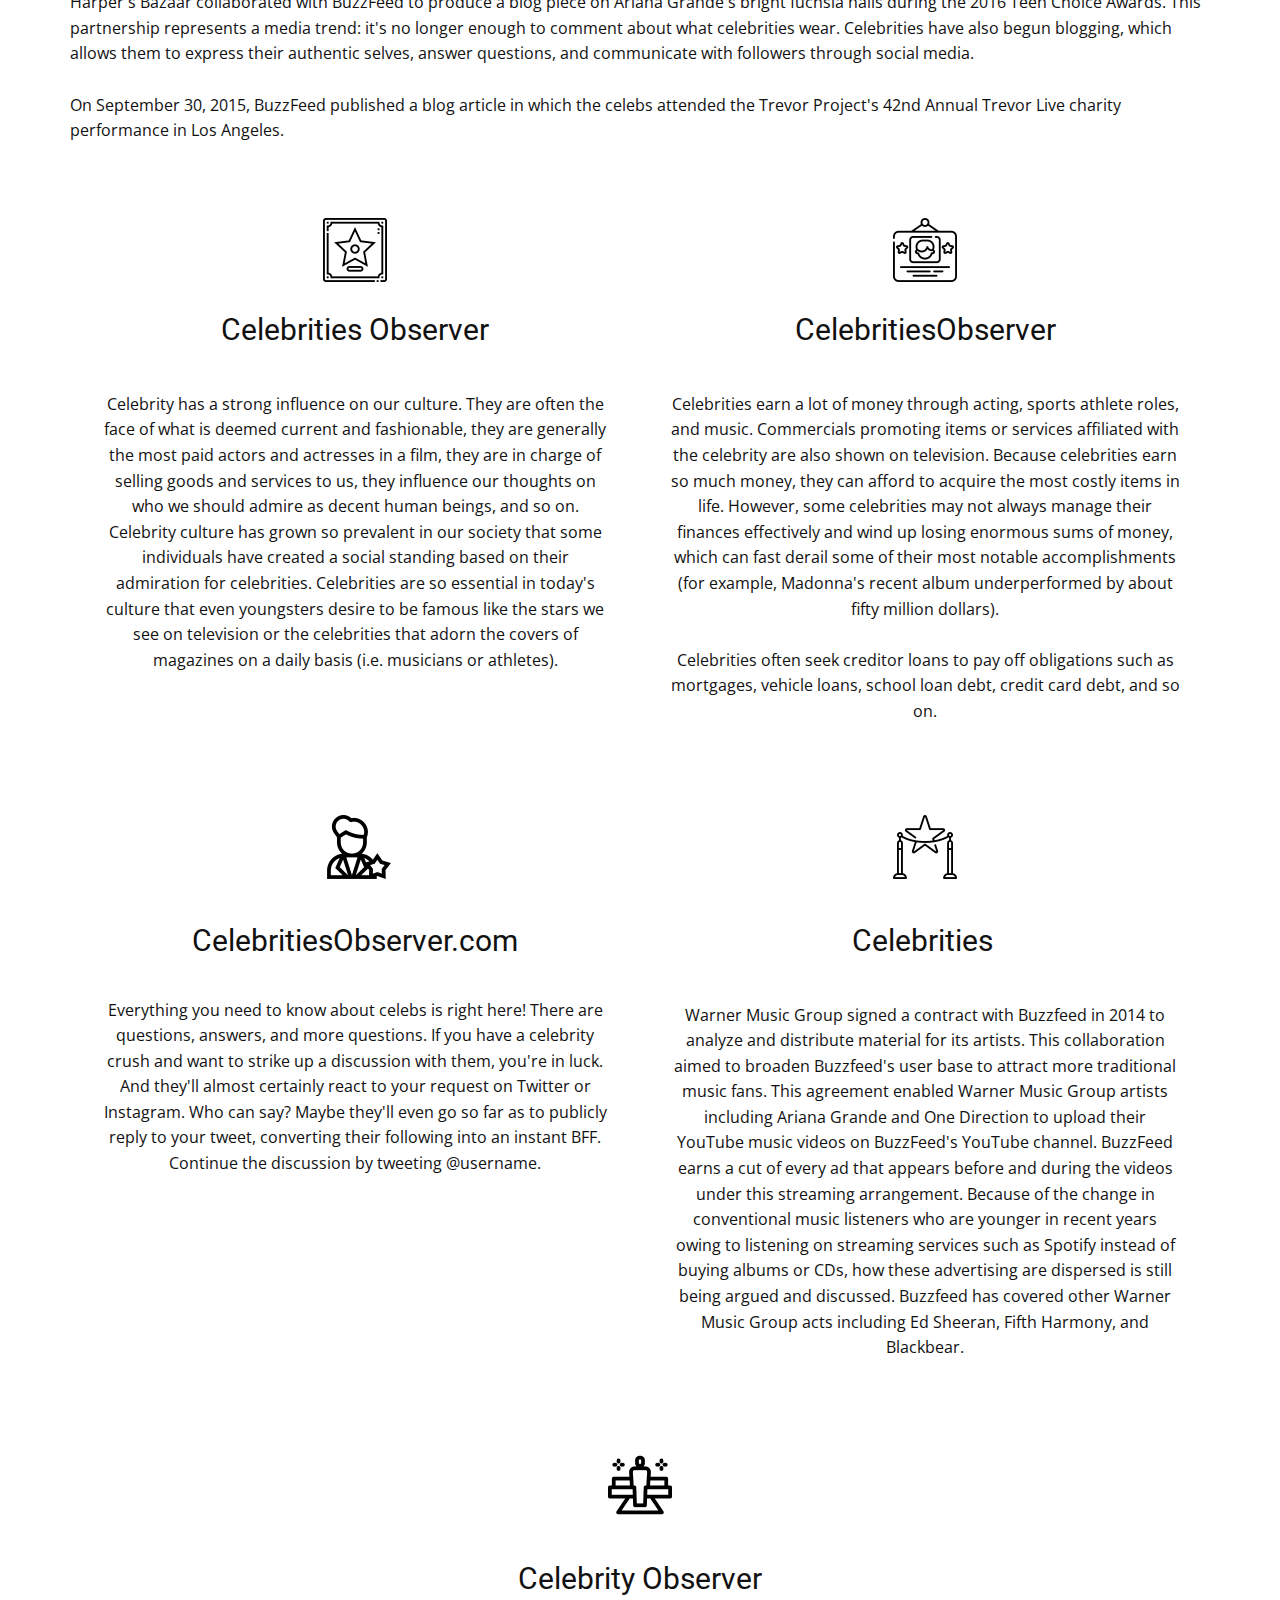
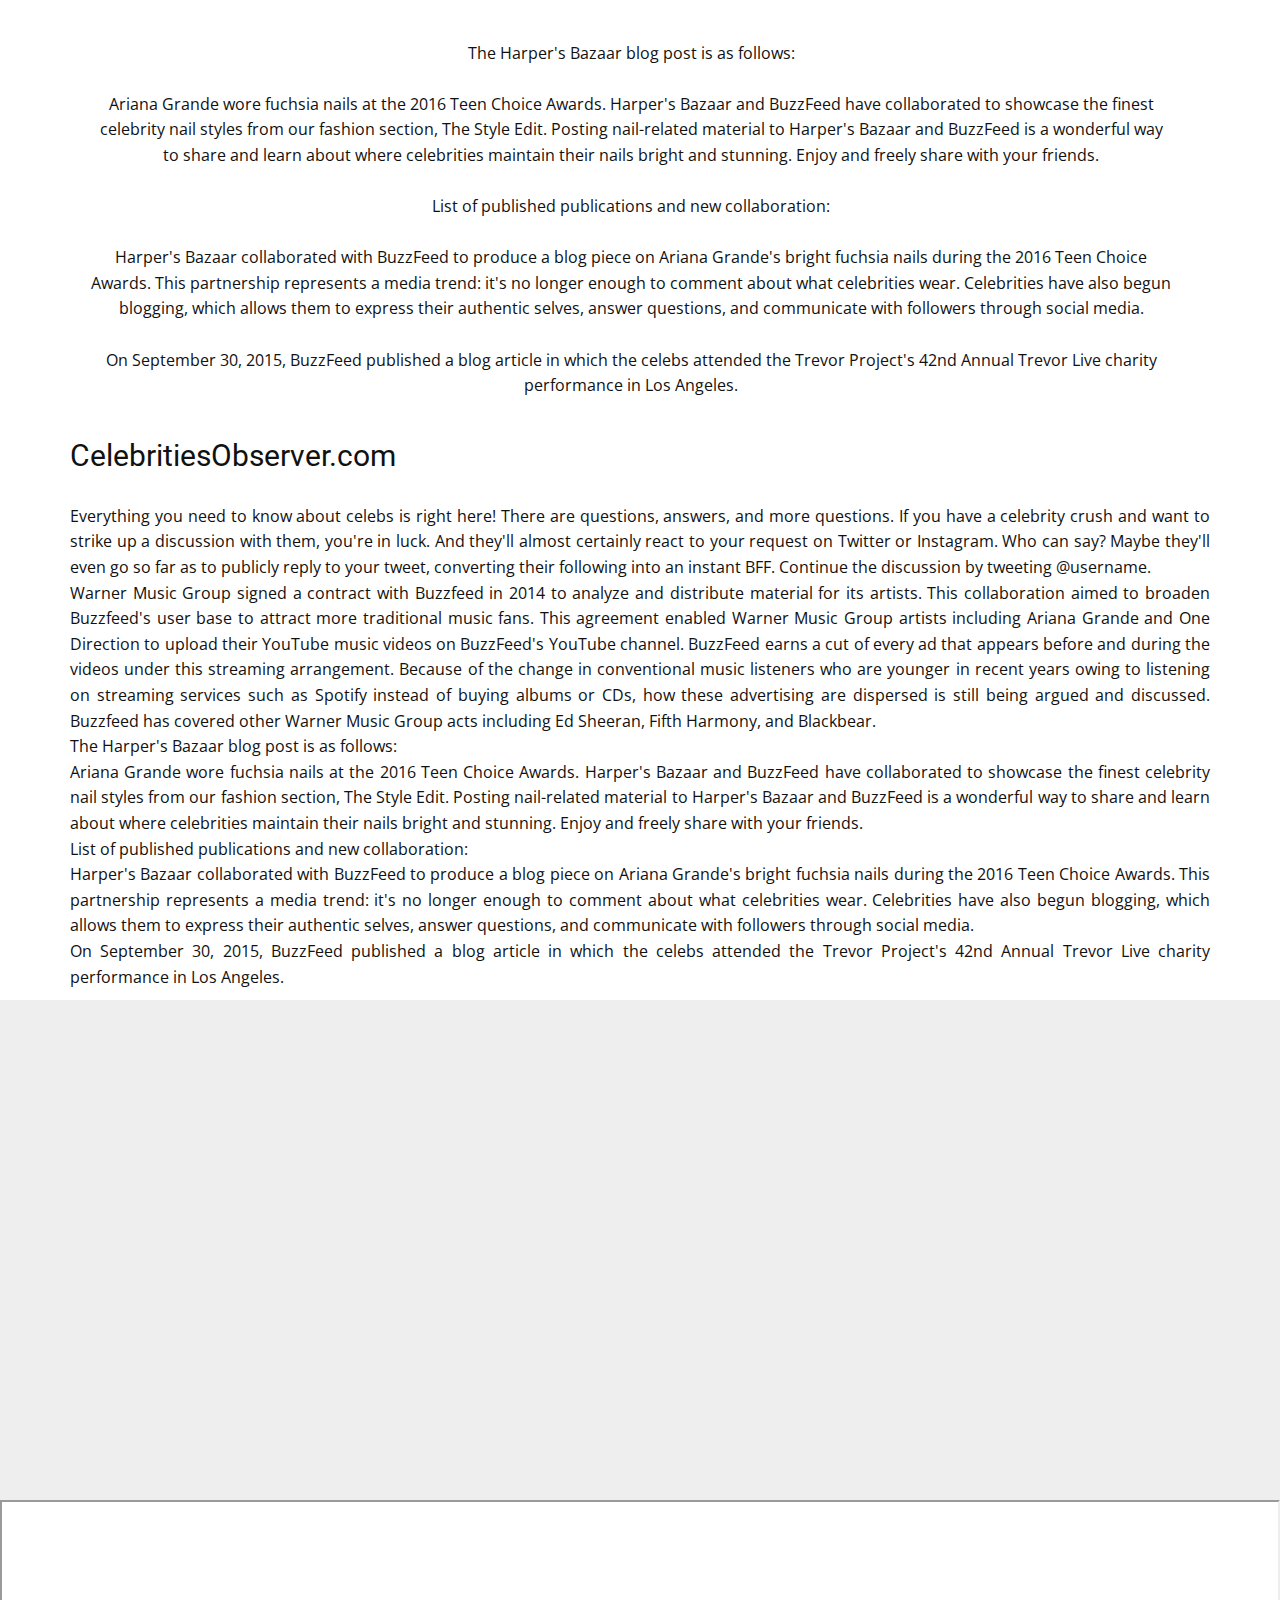
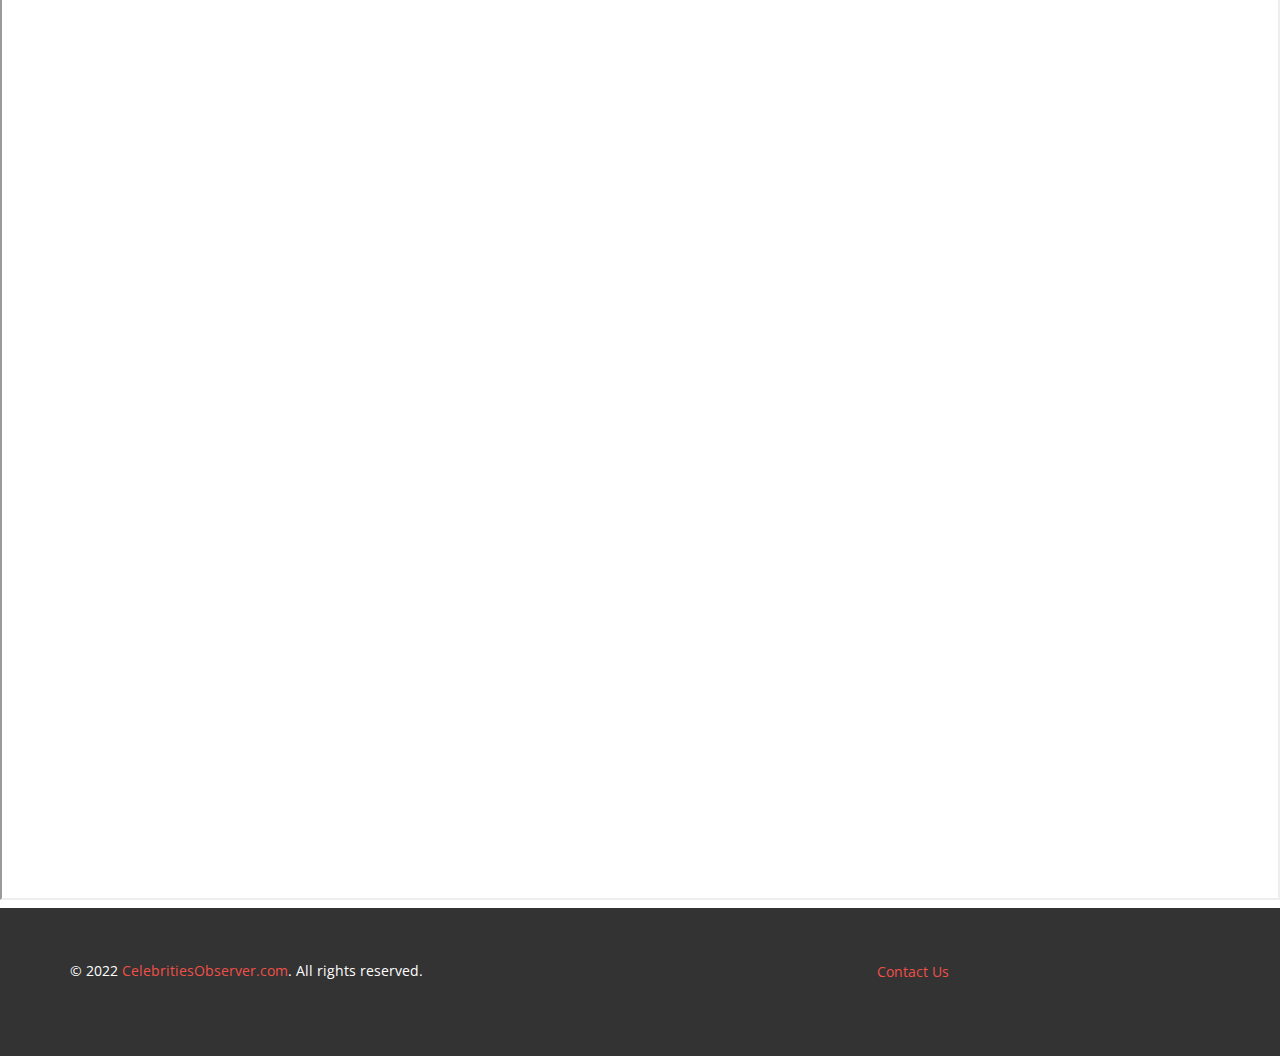
<file: CelebritiesObserver.html>
<!DOCTYPE html>
<html style="font-size: 16px;" lang="en-LT"><head>
    <meta name="viewport" content="width=device-width, initial-scale=1.0">
    <meta charset="utf-8">
    <meta name="keywords" content="Celebrities Observer, CelebritiesObserver, CelebritiesObserver.com, Celebrities, Celebrity, Celebrity Observer">
    <meta name="description" content="Celebrities Observer is your ultimate source for the latest scandals, stories, achievements, lifestyles, news, and gossip of the entertainment industry.">
    <title>CelebritiesObserver</title>
    <link rel="stylesheet" href="nicepage.css" media="screen">
<link rel="stylesheet" href="CelebritiesObserver.css" media="screen">
    <script class="u-script" type="text/javascript" src="jquery.js" "="" defer=""></script>
    <script class="u-script" type="text/javascript" src="nicepage.js" "="" defer=""></script>
    <meta name="generator" content="Nicepage 4.15.11, nicepage.com">
    <meta property="og:title" content="Celebrities Observer | Celebrities">
    <meta property="og:description" content="Celebrities Observer is your ultimate source for the latest scandals, stories, achievements, lifestyles, news, and gossip of the entertainment industry.">
    <meta property="og:image" content="https://celebritiesobserver.com/images/favicon4.png">
    <meta property="og:url" content="https://celebritiesobserver.com/">
    <link rel="icon" href="images/favicon4.png">
    <link id="u-theme-google-font" rel="stylesheet" href="https://fonts.googleapis.com/css?family=Roboto:100,100i,300,300i,400,400i,500,500i,700,700i,900,900i|Open+Sans:300,300i,400,400i,500,500i,600,600i,700,700i,800,800i">
    
    
    
    
    
    
    
    
    
    
    
    
    
    <script type="application/ld+json">{
		"@context": "http://schema.org",
		"@type": "Organization",
		"name": "CelebritiesObserver",
		"logo": "images/logo2.png"
}</script>
    <meta name="theme-color" content="#f15048">
    <meta property="og:type" content="website">
  </head>
  <body class="u-body u-xl-mode" data-lang="en"><header class="u-align-center-xs u-black u-border-1 u-border-grey-25 u-clearfix u-header u-header" id="sec-2bc8" data-animation-name="" data-animation-duration="0" data-animation-delay="0" data-animation-direction=""><div class="u-clearfix u-sheet u-sheet-1">
        <form action="#" method="get" class="u-border-1 u-border-grey-15 u-search u-search-right u-search-1">
          <button class="u-search-button" type="submit">
            <span class="u-search-icon u-spacing-10 u-text-grey-40">
              <svg class="u-svg-link" preserveAspectRatio="xMidYMin slice" viewBox="0 0 56.966 56.966" style=""><use xmlns:xlink="http://www.w3.org/1999/xlink" xlink:href="#svg-b04b"></use></svg>
              <svg xmlns="http://www.w3.org/2000/svg" xmlns:xlink="http://www.w3.org/1999/xlink" version="1.1" id="svg-b04b" x="0px" y="0px" viewBox="0 0 56.966 56.966" style="enable-background:new 0 0 56.966 56.966;" xml:space="preserve" class="u-svg-content"><path d="M55.146,51.887L41.588,37.786c3.486-4.144,5.396-9.358,5.396-14.786c0-12.682-10.318-23-23-23s-23,10.318-23,23  s10.318,23,23,23c4.761,0,9.298-1.436,13.177-4.162l13.661,14.208c0.571,0.593,1.339,0.92,2.162,0.92  c0.779,0,1.518-0.297,2.079-0.837C56.255,54.982,56.293,53.08,55.146,51.887z M23.984,6c9.374,0,17,7.626,17,17s-7.626,17-17,17  s-17-7.626-17-17S14.61,6,23.984,6z"></path><g></g><g></g><g></g><g></g><g></g><g></g><g></g><g></g><g></g><g></g><g></g><g></g><g></g><g></g><g></g></svg>
            </span>
          </button>
          <input class="u-search-input" type="search" name="search" value="" placeholder="Search">
        </form>
        <a href="https://celebritiesobserver.com/" class="u-image u-logo u-image-1" data-image-width="174" data-image-height="50" title="CelebritiesObserver" target="_blank">
          <img src="images/logo2.png" class="u-logo-image u-logo-image-1">
        </a>
        <nav class="u-align-left u-menu u-menu-one-level u-nav-spacing-25 u-offcanvas u-menu-1">
          <div class="menu-collapse">
            <a class="u-button-style u-nav-link" href="#" style="padding: 4px 0px; font-size: calc(1em + 8px);">
              <svg class="u-svg-link" preserveAspectRatio="xMidYMin slice" viewBox="0 0 302 302" style=""><use xmlns:xlink="http://www.w3.org/1999/xlink" xlink:href="#svg-7b92"></use></svg>
              <svg xmlns="http://www.w3.org/2000/svg" xmlns:xlink="http://www.w3.org/1999/xlink" version="1.1" id="svg-7b92" x="0px" y="0px" viewBox="0 0 302 302" style="enable-background:new 0 0 302 302;" xml:space="preserve" class="u-svg-content"><g><rect y="36" width="302" height="30"></rect><rect y="236" width="302" height="30"></rect><rect y="136" width="302" height="30"></rect>
</g><g></g><g></g><g></g><g></g><g></g><g></g><g></g><g></g><g></g><g></g><g></g><g></g><g></g><g></g><g></g></svg>
            </a>
          </div>
          <div class="u-custom-menu u-nav-container">
            <ul class="u-nav u-spacing-25 u-unstyled u-nav-1"><li class="u-nav-item"><a class="u-button-style u-nav-link" href="https://celebritiesobserver.com/" target="_blank" style="padding: 16px 0px;">CelebritiesObserver</a>
</li><li class="u-nav-item"><a class="u-button-style u-nav-link" href="https://celebritiesobserver.com/" target="_blank" style="padding: 16px 0px;">Home</a>
</li><li class="u-nav-item"><a class="u-button-style u-nav-link" href="https://celebritiesobserver.com/category/celebrities/" target="_blank" style="padding: 16px 0px;">Celebrities</a>
</li><li class="u-nav-item"><a class="u-button-style u-nav-link" href="https://celebritiesobserver.com/about-us/" target="_blank" style="padding: 16px 0px;">About Us</a>
</li><li class="u-nav-item"><a class="u-button-style u-nav-link" href="https://celebritiesobserver.com/contact-us/" target="_blank" style="padding: 16px 0px;">Contact Us</a>
</li></ul>
          </div>
          <div class="u-custom-menu u-nav-container-collapse">
            <div class="u-align-center u-black u-container-style u-inner-container-layout u-opacity u-opacity-95 u-sidenav">
              <div class="u-inner-container-layout u-sidenav-overflow">
                <div class="u-menu-close"></div>
                <ul class="u-align-center u-nav u-popupmenu-items u-unstyled u-nav-2"><li class="u-nav-item"><a class="u-button-style u-nav-link" href="https://celebritiesobserver.com/" target="_blank">CelebritiesObserver</a>
</li><li class="u-nav-item"><a class="u-button-style u-nav-link" href="https://celebritiesobserver.com/" target="_blank">Home</a>
</li><li class="u-nav-item"><a class="u-button-style u-nav-link" href="https://celebritiesobserver.com/category/celebrities/" target="_blank">Celebrities</a>
</li><li class="u-nav-item"><a class="u-button-style u-nav-link" href="https://celebritiesobserver.com/about-us/" target="_blank">About Us</a>
</li><li class="u-nav-item"><a class="u-button-style u-nav-link" href="https://celebritiesobserver.com/contact-us/" target="_blank">Contact Us</a>
</li></ul>
              </div>
            </div>
            <div class="u-black u-menu-overlay u-opacity u-opacity-70"></div>
          </div>
        </nav>
      </div></header> 
    <section class="u-clearfix u-white u-section-1" id="sec-3fbc">
      <div class="u-clearfix u-sheet u-sheet-1">
        <img src="images/c2d8d751435d17546c6dcd8f5da95afb.png" alt="" class="u-image u-image-contain u-image-default u-image-1">
        <div class="u-container-style u-group u-group-1">
          <div class="u-container-layout">
            <h1 class="u-align-center u-text u-text-1"> CelebritiesObserver.com</h1>
            <p class="u-align-center u-text u-text-2"> Celebrities Observer is your ultimate source for the latest scandals, stories, achievements, lifestyles, news, and gossip of the entertainment industry.</p>
            <div class="u-border-10 u-border-black u-line u-line-horizontal u-line-1"></div>
          </div>
        </div>
      </div>
    </section>
    <section class="u-black u-clearfix u-section-2" id="sec-52fe">
      <div class="u-clearfix u-sheet u-sheet-1">
        <div class="u-clearfix u-layout-wrap u-layout-wrap-1">
          <div class="u-layout">
            <div class="u-layout-row">
              <div class="u-container-style u-image u-layout-cell u-size-30 u-image-1" data-image-width="1200" data-image-height="1200">
                <div class="u-container-layout u-container-layout-1"></div>
              </div>
              <div class="u-container-style u-layout-cell u-size-30 u-layout-cell-2">
                <div class="u-container-layout u-valign-bottom u-container-layout-2">
                  <h3 class="u-align-center u-text u-text-1"> Observer of Celebrities</h3>
                  <p class="u-text u-text-2">
                    <span style="font-size: 0.75rem;"></span>It's a place of enjoyment for any Celebrity Fandom! <br>
                    <br>Celebrities, in fact, represent every culture, and thus have a global fan base. We are a collection of Celebrity journalists from all around the globe who work together to keep you up to speed on all the newest events, news, and top stories involving your favorite celebrities and the entertainment industry with a simple search. As a result, you'll never miss out on your favorite celebrity icon's latest postings. <br>
                    <br>It makes no difference who your celebrity idol is or where you live. You'll never miss any rumor about your favorite celebs or the whole entertainment scene if you subscribe to Celebrities Observer. <br>
                    <br>Our objective is to offer readers with all of the information they need to remain up to speed on the newest celebrity news. As a result, we are the go-to source for breaking celebrity news.<br>
                  </p>
                </div>
              </div>
            </div>
          </div>
        </div>
      </div>
    </section>
    <section class="u-black u-clearfix u-section-3" id="sec-1d86">
      <div class="u-clearfix u-expanded-width u-layout-wrap u-layout-wrap-1">
        <div class="u-layout">
          <div class="u-layout-row">
            <div class="u-align-center u-container-style u-layout-cell u-size-29 u-layout-cell-1">
              <div class="u-container-layout u-container-layout-1">
                <h2 class="u-text u-text-default u-text-1"> Observer of Celebrities</h2>
                <p class="u-text u-text-2">
                  <span style="font-size: 0.75rem;"></span>Celebrities have grown in power during the last several decades. They are connected with extravagant lives, have a strong influence on others, and have more money than anybody should need. As a result, many celebrities seem to have everything they could ever desire – a gorgeous residence, a massive entourage around them at all times, and an excess of presents for themselves. However, other celebrities continue to struggle to meet basic needs such as food and housing; these are often the people you see on talk programs where they're exposed to discussions about how much money they've earned this year or where they prefer to go in the summer.<br>
                </p>
              </div>
            </div>
            <div class="u-container-style u-image u-layout-cell u-size-31 u-image-1" data-image-width="953" data-image-height="499">
              <div class="u-container-layout u-container-layout-2"></div>
            </div>
          </div>
        </div>
      </div>
    </section>
    <section class="u-clearfix u-section-4" id="sec-7900">
      <div class="u-clearfix u-sheet u-sheet-1">
        <div class="u-clearfix u-gutter-0 u-layout-wrap u-layout-wrap-1">
          <div class="u-layout" style="">
            <div class="u-layout-col" style="">
              <div class="u-size-30">
                <div class="u-layout-row">
                  <div class="u-align-center u-container-style u-layout-cell u-size-30 u-layout-cell-1">
                    <div class="u-container-layout u-container-layout-1"><span class="u-file-icon u-icon u-icon-1"><img src="images/8641505.png" alt=""></span>
                      <h3 class="u-text u-text-default u-text-1"> Celebrities Observer</h3>
                      <p class="u-text u-text-2"> These superstars seem to exude a feeling of entitlement rather than desperation. They have everything they are supposed to desire, yet they are still unsatisfied. As a celebrity lover, it's disconcerting and irritating to be dragged back down to earth by a star who seems to be affluent. One of the most prevalent reasons of celebrity failure is bad financial and investing decisions, so much so that in many situations, the creditor is also a celebrity who has given them money. Do celebrities need financial assistance? Do they make sound judgments about how much money to withdraw from their bank accounts? What are your thoughts? Please share your opinions on these issues in the comments section.<br>
                      </p>
                    </div>
                  </div>
                  <div class="u-align-center u-container-style u-layout-cell u-size-30 u-layout-cell-2">
                    <div class="u-container-layout u-container-layout-2"><span class="u-file-icon u-icon u-icon-2"><img src="images/2755558.png" alt=""></span>
                      <h3 class="u-text u-text-3"> CelebritiesObserver </h3>
                      <p class="u-text u-text-4"> Celebrity has a strong influence on our culture. They are often the face of what is deemed current and fashionable, they are generally the most paid actors and actresses in a film, they are in charge of selling goods and services to us, they influence our thoughts on who we should admire as decent human beings, and so on. Celebrity culture has grown so prevalent in our society that some individuals have created a social standing based on their admiration for celebrities. Celebrities are so essential in today's culture that even youngsters desire to be famous like the stars we see on television or the celebrities that adorn the covers of magazines on a daily basis (i.e. musicians or athletes).</p>
                    </div>
                  </div>
                </div>
              </div>
              <div class="u-size-30" style="">
                <div class="u-layout-row" style="">
                  <div class="u-align-center u-container-style u-layout-cell u-size-30 u-layout-cell-3">
                    <div class="u-container-layout u-valign-top u-container-layout-3"><span class="u-file-icon u-icon u-icon-3"><img src="images/879169.png" alt=""></span>
                      <h3 class="u-text u-text-default u-text-5"> CelebritiesObserver.com</h3>
                      <p class="u-text u-text-default u-text-6">
                        <span style="font-size: 0.875rem;"></span>Celebrities earn a lot of money through acting, sports athlete roles, and music. Commercials promoting items or services affiliated with the celebrity are also shown on television. Because celebrities earn so much money, they can afford to acquire the most costly items in life. However, some celebrities may not always manage their finances effectively and wind up losing enormous sums of money, which can fast derail some of their most notable accomplishments (for example, Madonna's recent album underperformed by about fifty million dollars). <br>
                        <br>Celebrities often seek creditor loans to pay off obligations such as mortgages, vehicle loans, school loan debt, credit card debt, and so on.<br>
                      </p>
                    </div>
                  </div>
                  <div class="u-align-center u-container-style u-layout-cell u-size-30 u-layout-cell-4">
                    <div class="u-container-layout u-container-layout-4"><span class="u-file-icon u-icon u-icon-4"><img src="images/7938411.png" alt=""></span>
                      <h3 class="u-text u-text-7"> Celebrities</h3>
                      <p class="u-text u-text-default u-text-8">
                        <span style="font-size: 0.875rem;"></span>Everything you need to know about celebs is right here! There are questions, answers, and more questions. If you have a celebrity crush and want to strike up a discussion with them, you're in luck. And they'll almost certainly react to your request on Twitter or Instagram. Who can say? Maybe they'll even go so far as to publicly reply to your tweet, converting their following into an instant BFF. Continue the discussion by tweeting @username.&nbsp;<br>
                      </p>
                    </div>
                  </div>
                </div>
              </div>
            </div>
          </div>
        </div>
      </div>
    </section>
    <section class="u-black u-clearfix u-section-5" id="sec-1833">
      <div class="u-align-left u-clearfix u-sheet u-sheet-1">
        <h3 class="u-align-center u-text u-text-white u-text-1"> CelebritiesObserver articles<br>
        </h3>
      </div>
    </section>
    <section class="u-clearfix u-section-6" id="sec-444a">
      <div class="u-clearfix u-expanded-width u-layout-wrap u-layout-wrap-1">
        <div class="u-layout" style="">
          <div class="u-layout-col" style="">
            <div class="u-size-30">
              <div class="u-layout-row">
                <div class="u-container-style u-image u-layout-cell u-size-30 u-image-1" data-image-width="1920" data-image-height="1280">
                  <div class="u-container-layout u-valign-top u-container-layout-1"></div>
                </div>
                <div class="u-container-style u-image u-layout-cell u-size-30 u-image-2" data-image-width="2048" data-image-height="1152">
                  <div class="u-container-layout u-container-layout-2"></div>
                </div>
              </div>
            </div>
            <div class="u-size-30" style="">
              <div class="u-layout-row" style="">
                <div class="u-container-style u-image u-layout-cell u-size-30 u-image-3" data-image-width="1280" data-image-height="1920">
                  <div class="u-container-layout u-container-layout-3"></div>
                </div>
                <div class="u-container-style u-image u-layout-cell u-size-30 u-image-4" data-image-width="1920" data-image-height="1080">
                  <div class="u-container-layout u-container-layout-4"></div>
                </div>
              </div>
            </div>
          </div>
        </div>
      </div>
    </section>
    <section class="u-clearfix u-section-7" id="sec-36e5">
      <div class="u-clearfix u-expanded-width u-gutter-0 u-layout-wrap u-layout-wrap-1">
        <div class="u-layout" style="">
          <div class="u-layout-row" style="">
            <div class="u-align-left u-container-style u-image u-layout-cell u-left-cell u-shading u-size-30 u-size-xs-60 u-image-1" src="" data-image-width="1200" data-image-height="1200">
              <div class="u-container-layout u-container-layout-1" src=""></div>
            </div>
            <div class="u-align-left u-container-style u-image u-layout-cell u-right-cell u-size-30 u-size-xs-60 u-image-2" data-image-width="953" data-image-height="499">
              <div class="u-container-layout u-container-layout-2"></div>
            </div>
          </div>
        </div>
      </div>
    </section>
    <section class="u-clearfix u-section-8" id="sec-3c16">
      <div class="u-align-left u-clearfix u-sheet u-sheet-1">
        <p class="u-align-left u-text u-text-1"> Observer of Celebrities <br>
          <br>It's a place of enjoyment for any Celebrity Fandom! <br>
          <br>Celebrities, in fact, represent every culture, and thus have a global fan base. We are a collection of Celebrity journalists from all around the globe who work together to keep you up to speed on all the newest events, news, and top stories involving your favorite celebrities and the entertainment industry with a simple search. As a result, you'll never miss out on your favorite celebrity icon's latest postings. <br>
          <br>It makes no difference who your celebrity idol is or where you live. You'll never miss any rumor about your favorite celebs or the whole entertainment scene if you subscribe to Celebrities Observer. <br>
          <br>Our objective is to offer readers with all of the information they need to remain up to speed on the newest celebrity news. As a result, we are the go-to source for breaking celebrity news. <br>
          <br>
          <br>Observer of Celebrities <br>
          <br>Celebrities have grown in power during the last several decades. They are connected with extravagant lives, have a strong influence on others, and have more money than anybody should need. As a result, many celebrities seem to have everything they could ever desire – a gorgeous residence, a massive entourage around them at all times, and an excess of presents for themselves. However, other celebrities continue to struggle to meet basic needs such as food and housing; these are often the people you see on talk programs where they're exposed to discussions about how much money they've earned this year or where they prefer to go in the summer. <br>
          <br>These superstars seem to exude a feeling of entitlement rather than desperation. They have everything they are supposed to desire, yet they are still unsatisfied. As a celebrity lover, it's disconcerting and irritating to be dragged back down to earth by a star who seems to be affluent. One of the most prevalent reasons of celebrity failure is bad financial and investing decisions, so much so that in many situations, the creditor is also a celebrity who has given them money. Do celebrities need financial assistance? Do they make sound judgments about how much money to withdraw from their bank accounts? What are your thoughts? Please share your opinions on these issues in the comments section. <br>
          <br>Celebrity has a strong influence on our culture. They are often the face of what is deemed current and fashionable, they are generally the most paid actors and actresses in a film, they are in charge of selling goods and services to us, they influence our thoughts on who we should admire as decent human beings, and so on. Celebrity culture has grown so prevalent in our society that some individuals have created a social standing based on their admiration for celebrities. Celebrities are so essential in today's culture that even youngsters desire to be famous like the stars we see on television or the celebrities that adorn the covers of magazines on a daily basis (i.e. musicians or athletes). <br>
          <br>Celebrities earn a lot of money through acting, sports athlete roles, and music. Commercials promoting items or services affiliated with the celebrity are also shown on television. Because celebrities earn so much money, they can afford to acquire the most costly items in life. However, some celebrities may not always manage their finances effectively and wind up losing enormous sums of money, which can fast derail some of their most notable accomplishments (for example, Madonna's recent album underperformed by about fifty million dollars). <br>
          <br>Celebrities often seek creditor loans to pay off obligations such as mortgages, vehicle loans, school loan debt, credit card debt, and so on. <br>
          <br>
          <br>CelebritiesObserver <br>
          <br>Everything you need to know about celebs is right here! There are questions, answers, and more questions. If you have a celebrity crush and want to strike up a discussion with them, you're in luck. And they'll almost certainly react to your request on Twitter or Instagram. Who can say? Maybe they'll even go so far as to publicly reply to your tweet, converting their following into an instant BFF. Continue the discussion by tweeting @username. <br>
          <br>Warner Music Group signed a contract with Buzzfeed in 2014 to analyze and distribute material for its artists. This collaboration aimed to broaden Buzzfeed's user base to attract more traditional music fans. This agreement enabled Warner Music Group artists including Ariana Grande and One Direction to upload their YouTube music videos on BuzzFeed's YouTube channel. BuzzFeed earns a cut of every ad that appears before and during the videos under this streaming arrangement. Because of the change in conventional music listeners who are younger in recent years owing to listening on streaming services such as Spotify instead of buying albums or CDs, how these advertising are dispersed is still being argued and discussed. Buzzfeed has covered other Warner Music Group acts including Ed Sheeran, Fifth Harmony, and Blackbear. <br>
          <br>The Harper's Bazaar blog post is as follows: <br>
          <br>Ariana Grande wore fuchsia nails at the 2016 Teen Choice Awards. Harper's Bazaar and BuzzFeed have collaborated to showcase the finest celebrity nail styles from our fashion section, The Style Edit. Posting nail-related material to Harper's Bazaar and BuzzFeed is a wonderful way to share and learn about where celebrities maintain their nails bright and stunning. Enjoy and freely share with your friends. <br>
          <br>List of published publications and new collaboration: <br>
          <br>Harper's Bazaar collaborated with BuzzFeed to produce a blog piece on Ariana Grande's bright fuchsia nails during the 2016 Teen Choice Awards. This partnership represents a media trend: it's no longer enough to comment about what celebrities wear. Celebrities have also begun blogging, which allows them to express their authentic selves, answer questions, and communicate with followers through social media. <br>
          <br>On September 30, 2015, BuzzFeed published a blog article in which the celebs attended the Trevor Project's 42nd Annual Trevor Live charity performance in Los Angeles.<br>
        </p>
      </div>
    </section>
    <section class="u-clearfix u-section-9" id="sec-2745">
      <div class="u-clearfix u-sheet u-valign-bottom u-sheet-1">
        <div class="u-clearfix u-expanded-width u-layout-wrap u-layout-wrap-1">
          <div class="u-layout" style="">
            <div class="u-layout-col" style="">
              <div class="u-size-20">
                <div class="u-layout-row">
                  <div class="u-align-center u-container-style u-layout-cell u-size-30 u-layout-cell-1">
                    <div class="u-container-layout u-container-layout-1"><span class="u-file-icon u-icon u-icon-1"><img src="images/3989407.png" alt=""></span>
                      <h3 class="u-text u-text-default u-text-1"> Celebrities Observer</h3>
                      <p class="u-text u-text-2"> Celebrity has a strong influence on our culture. They are often the face of what is deemed current and fashionable, they are generally the most paid actors and actresses in a film, they are in charge of selling goods and services to us, they influence our thoughts on who we should admire as decent human beings, and so on. Celebrity culture has grown so prevalent in our society that some individuals have created a social standing based on their admiration for celebrities. Celebrities are so essential in today's culture that even youngsters desire to be famous like the stars we see on television or the celebrities that adorn the covers of magazines on a daily basis (i.e. musicians or athletes).<br>
                      </p>
                    </div>
                  </div>
                  <div class="u-align-center u-container-style u-layout-cell u-size-30 u-layout-cell-2">
                    <div class="u-container-layout u-container-layout-2"><span class="u-file-icon u-icon u-icon-2"><img src="images/5956621.png" alt=""></span>
                      <h3 class="u-text u-text-default u-text-3"> CelebritiesObserver</h3>
                      <p class="u-text u-text-4"> Celebrities earn a lot of money through acting, sports athlete roles, and music. Commercials promoting items or services affiliated with the celebrity are also shown on television. Because celebrities earn so much money, they can afford to acquire the most costly items in life. However, some celebrities may not always manage their finances effectively and wind up losing enormous sums of money, which can fast derail some of their most notable accomplishments (for example, Madonna's recent album underperformed by about fifty million dollars). <br>
                        <br>Celebrities often seek creditor loans to pay off obligations such as mortgages, vehicle loans, school loan debt, credit card debt, and so on.<br>
                      </p>
                    </div>
                  </div>
                </div>
              </div>
              <div class="u-size-20">
                <div class="u-layout-row">
                  <div class="u-align-center u-container-style u-layout-cell u-size-30 u-layout-cell-3">
                    <div class="u-container-layout u-container-layout-3"><span class="u-file-icon u-icon u-icon-3"><img src="images/8641352.png" alt=""></span>
                      <h3 class="u-text u-text-default u-text-5"> CelebritiesObserver.com</h3>
                      <p class="u-text u-text-6"> Everything you need to know about celebs is right here! There are questions, answers, and more questions. If you have a celebrity crush and want to strike up a discussion with them, you're in luck. And they'll almost certainly react to your request on Twitter or Instagram. Who can say? Maybe they'll even go so far as to publicly reply to your tweet, converting their following into an instant BFF. Continue the discussion by tweeting @username.<br>
                      </p>
                    </div>
                  </div>
                  <div class="u-align-center u-container-style u-layout-cell u-size-30 u-layout-cell-4">
                    <div class="u-container-layout u-container-layout-4"><span class="u-file-icon u-icon u-icon-4"><img src="images/2678511.png" alt=""></span>
                      <h3 class="u-text u-text-7"> Celebrities </h3>
                      <p class="u-text u-text-8"> Warner Music Group signed a contract with Buzzfeed in 2014 to analyze and distribute material for its artists. This collaboration aimed to broaden Buzzfeed's user base to attract more traditional music fans. This agreement enabled Warner Music Group artists including Ariana Grande and One Direction to upload their YouTube music videos on BuzzFeed's YouTube channel. BuzzFeed earns a cut of every ad that appears before and during the videos under this streaming arrangement. Because of the change in conventional music listeners who are younger in recent years owing to listening on streaming services such as Spotify instead of buying albums or CDs, how these advertising are dispersed is still being argued and discussed. Buzzfeed has covered other Warner Music Group acts including Ed Sheeran, Fifth Harmony, and Blackbear.<br>
                      </p>
                    </div>
                  </div>
                </div>
              </div>
              <div class="u-size-20" style="">
                <div class="u-layout-row" style="">
                  <div class="u-align-center u-container-style u-layout-cell u-size-60 u-layout-cell-5">
                    <div class="u-container-layout u-container-layout-5"><span class="u-file-icon u-icon u-icon-5"><img src="images/1515453.png" alt=""></span>
                      <h3 class="u-text u-text-default u-text-9"> Celebrity Observer</h3>
                      <p class="u-text u-text-10"> The Harper's Bazaar blog post is as follows: <br>
                        <br>Ariana Grande wore fuchsia nails at the 2016 Teen Choice Awards. Harper's Bazaar and BuzzFeed have collaborated to showcase the finest celebrity nail styles from our fashion section, The Style Edit. Posting nail-related material to Harper's Bazaar and BuzzFeed is a wonderful way to share and learn about where celebrities maintain their nails bright and stunning. Enjoy and freely share with your friends. <br>
                        <br>List of published publications and new collaboration: <br>
                        <br>Harper's Bazaar collaborated with BuzzFeed to produce a blog piece on Ariana Grande's bright fuchsia nails during the 2016 Teen Choice Awards. This partnership represents a media trend: it's no longer enough to comment about what celebrities wear. Celebrities have also begun blogging, which allows them to express their authentic selves, answer questions, and communicate with followers through social media. <br>
                        <br>On September 30, 2015, BuzzFeed published a blog article in which the celebs attended the Trevor Project's 42nd Annual Trevor Live charity performance in Los Angeles.
                      </p>
                    </div>
                  </div>
                </div>
              </div>
            </div>
          </div>
        </div>
      </div>
    </section>
    <section class="u-align-right u-clearfix u-section-10" id="sec-d0ce">
      <div class="u-align-left u-clearfix u-sheet u-sheet-1">
        <h3 class="u-align-left u-text u-text-1"> CelebritiesObserver.com</h3>
        <p class="u-align-justify u-text u-text-2"> Everything you need to know about celebs is right here! There are questions, answers, and more questions. If you have a celebrity crush and want to strike up a discussion with them, you're in luck. And they'll almost certainly react to your request on Twitter or Instagram. Who can say? Maybe they'll even go so far as to publicly reply to your tweet, converting their following into an instant BFF. Continue the discussion by tweeting @username. <br>Warner Music Group signed a contract with Buzzfeed in 2014 to analyze and distribute material for its artists. This collaboration aimed to broaden Buzzfeed's user base to attract more traditional music fans. This agreement enabled Warner Music Group artists including Ariana Grande and One Direction to upload their YouTube music videos on BuzzFeed's YouTube channel. BuzzFeed earns a cut of every ad that appears before and during the videos under this streaming arrangement. Because of the change in conventional music listeners who are younger in recent years owing to listening on streaming services such as Spotify instead of buying albums or CDs, how these advertising are dispersed is still being argued and discussed. Buzzfeed has covered other Warner Music Group acts including Ed Sheeran, Fifth Harmony, and Blackbear. <br>The Harper's Bazaar blog post is as follows: <br>Ariana Grande wore fuchsia nails at the 2016 Teen Choice Awards. Harper's Bazaar and BuzzFeed have collaborated to showcase the finest celebrity nail styles from our fashion section, The Style Edit. Posting nail-related material to Harper's Bazaar and BuzzFeed is a wonderful way to share and learn about where celebrities maintain their nails bright and stunning. Enjoy and freely share with your friends. <br>List of published publications and new collaboration: <br>Harper's Bazaar collaborated with BuzzFeed to produce a blog piece on Ariana Grande's bright fuchsia nails during the 2016 Teen Choice Awards. This partnership represents a media trend: it's no longer enough to comment about what celebrities wear. Celebrities have also begun blogging, which allows them to express their authentic selves, answer questions, and communicate with followers through social media. <br>On September 30, 2015, BuzzFeed published a blog article in which the celebs attended the Trevor Project's 42nd Annual Trevor Live charity performance in Los Angeles.<br>
        </p>
      </div>
    </section>
    <section class="u-clearfix u-section-11" id="sec-6a31">
      <div class="u-absolute-hcenter u-expanded u-grey-light-2 u-map">
        <div class="embed-responsive">
          <iframe class="embed-responsive-item" src="https://www.google.com/maps/embed?pb=!1m18!1m12!1m3!1d3021.1381342373893!2d-74.153613984286!3d40.78097724132913!2m3!1f0!2f0!3f0!3m2!1i1024!2i768!4f13.1!3m3!1m2!1s0x89c255b4f13f381b%3A0xee522c5e162408d6!2s13-11%20Mill%20St%2C%20Belleville%2C%20NJ%2007109%2C%20USA!5e0!3m2!1sen!2slt!4v1666345686963!5m2!1sen!2slt" data-map="[base64]"></iframe>
        </div>
      </div>
    </section>
    <section class="u-clearfix u-section-12" id="sec-d82e">
      <div class="u-clearfix u-custom-html u-expanded-width u-custom-html-1">
        <iframe width="100%" height="1000" src="https://docs.google.com/spreadsheets/d/e/2PACX-1vSnc1_VvUCKQYaSdqPfRo4ce_onjNu-rWlGKB5fgalFwppuJPZBEvqzECrw5HhZ-f4by2jMp7bsfxme/pubhtml?widget=true&amp;headers=false"></iframe>
      </div>
    </section>
    
    
    <footer class="u-clearfix u-footer u-grey-80" id="sec-c596"><div class="u-clearfix u-sheet u-sheet-1">
        <div class="u-align-center u-container-style u-group u-group-1">
          <div class="u-container-layout u-container-layout-1"></div>
        </div>
        <p class="u-small-text u-text u-text-variant u-text-1"> © 2022 <a href="https://celebritiesobserver.com/" class="u-active-none u-border-none u-btn u-button-link u-button-style u-hover-none u-none u-text-palette-1-base u-btn-1" target="_blank"> CelebritiesObserver.com</a>. All rights reserved.
        </p>
        <p class="u-text u-text-2">
          <a href="https://celebritiesobserver.com/contact-us/" class="u-active-none u-border-none u-btn u-button-link u-button-style u-hover-none u-none u-text-palette-1-base u-btn-2" target="_blank">Contact Us</a> &nbsp; &nbsp;&nbsp; &nbsp; &nbsp;
        </p>
      </div></footer>
  
</body></html>
</file>
